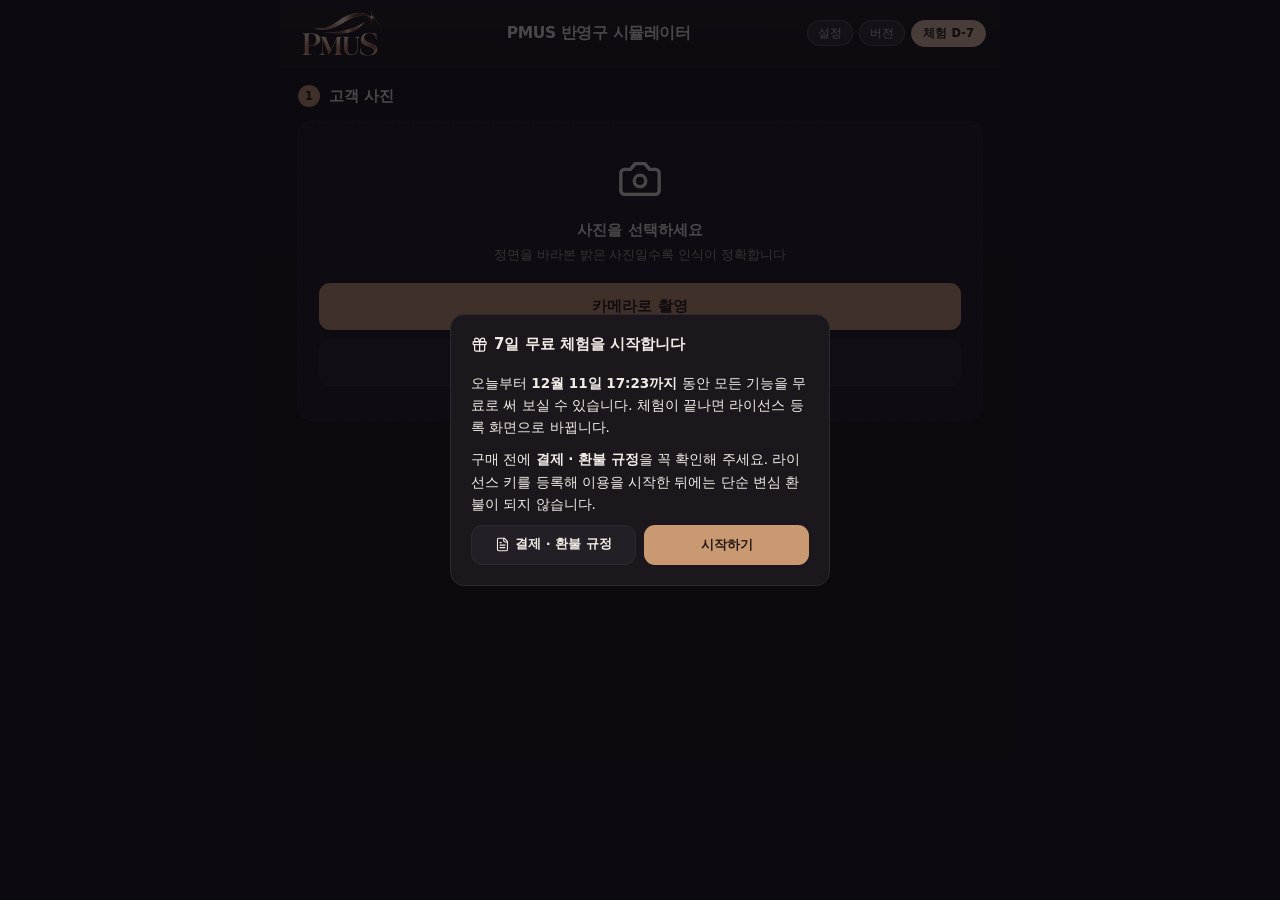
<file: index.html>
<!DOCTYPE html>
<html lang="ko" translate="no" class="notranslate">
<head>
<meta charset="utf-8">
<meta name="google" content="notranslate">
<meta name="viewport" content="width=device-width, initial-scale=1, viewport-fit=cover, maximum-scale=1, user-scalable=no">
<meta name="theme-color" content="#131014">
<title>PMUS 반영구 시뮬레이터</title>
<!-- 아이폰 웹앱 (홈 화면에 추가). 안드로이드 앱 안에서는 쓰이지 않는다. -->
<link rel="manifest" href="manifest.webmanifest">
<link rel="apple-touch-icon" href="assets/icons/icon-180.png">
<meta name="apple-mobile-web-app-capable" content="yes">
<meta name="mobile-web-app-capable" content="yes">
<meta name="apple-mobile-web-app-status-bar-style" content="black-translucent">
<meta name="apple-mobile-web-app-title" content="PMUS">
<script src="js/i18n.js?v=212"></script>
<script src="js/line-icons.js?v=212" defer></script>
<script src="js/dialog.js?v=212"></script>
<script src="js/tutorial.js?v=212" defer></script>
<link rel="stylesheet" href="css/app.css?v=212">
</head>
<body>

<header class="app-bar">
    <img src="assets/logo.png?v=212" alt="PMUS" class="app-logo" onerror="this.style.display='none'">
    <h1 class="app-title">PMUS 반영구 시뮬레이터</h1>
    <div class="app-bar-end">
        <button id="shop-btn" class="diag-btn" type="button">설정</button>
        <button id="diag-btn" class="diag-btn" type="button">버전</button>
        <button id="lic-badge" class="lic-badge" type="button" hidden></button>
    </div>
</header>

<!-- ── 라이선스 활성화 화면 ───────────────────────────────────────── -->
<section id="license-gate" class="step license-gate" hidden>
    <div class="lic-card">
        <img src="assets/logo-full.png?v=212" alt="PMUS — Permanent Makeup Simulator" class="lic-logo">
        <h2 class="lic-title">라이선스 등록</h2>
        <p class="lic-desc" id="lic-message">
            이 앱을 사용하려면 라이선스 등록이 필요합니다.<br>
            아래 <strong>기기 코드</strong>를 판매처로 보내주시면 등록 키를 발급해 드립니다.
        </p>

        <div class="lic-device">
            <span class="lic-device-label">기기 코드</span>
            <code id="lic-device-code">------------</code>
            <button class="btn btn-ghost btn-sm" id="lic-copy-device">복사</button>
        </div>

        <div class="lic-pull">
            <button type="button" class="btn btn-primary" id="lic-pull">발급 키 불러오기</button>
            <p class="lic-pull-help">입금 확인 뒤 발급이 끝났다는 안내를 받으시면 이 버튼만 누르세요. 등록 키를 붙여 넣지 않아도 됩니다.</p>
        </div>
        <label class="lic-label" for="lic-token">발급받은 등록 키</label>
        <textarea id="lic-token" class="lic-input" rows="4"
                  placeholder="전달받은 등록 키를 그대로 붙여넣으세요"
                  autocapitalize="off" autocorrect="off" spellcheck="false"></textarea>

        <div id="lic-error" class="lic-error" hidden></div>

        <div id="lic-prev" class="lic-prev" hidden>
            <p class="lic-prev-text">방금 전까지 쓰던 등록 키가 남아 있습니다<br><small id="lic-prev-info"></small></p>
            <button type="button" class="btn btn-primary" id="lic-restore-prev">이전 등록 키로 계속 쓰기</button>
        </div>

        <button class="btn btn-primary" id="lic-activate">등록하기</button>
        <button type="button" class="btn btn-ghost btn-sm lic-policy-link" data-open-policy>📄 결제 · 환불 규정</button>
        <button type="button" class="btn btn-ghost btn-sm" id="lic-back-trial" hidden>무료 체험으로 돌아가기</button>
    </div>
</section>

<!-- ── 1단계: 사진 선택 ───────────────────────────────────────────── -->
<section id="step-photo" class="step">
    <h2 class="step-title"><span class="step-num">1</span> 고객 사진</h2>

    <div id="drop-zone" class="drop-zone">
        <div class="drop-icon">📷</div>
        <p class="drop-main">사진을 선택하세요</p>
        <p class="drop-sub">정면을 바라본 밝은 사진일수록 인식이 정확합니다</p>
        <div class="drop-actions">
            <button class="btn btn-primary" id="btn-camera">카메라로 촬영</button>
            <label class="btn btn-ghost" id="btn-gallery" for="file-gallery" role="button" tabindex="0">앨범에서 선택</label>
            <p class="drop-hint" id="samsung-hint" hidden>삼성 인터넷으로 설치한 앱이라 '작업 선택' 이 먼저 뜹니다. <b>파일</b> → 갤러리를 고르시거나, <b>크롬으로 다시 설치</b>하면 갤러리가 바로 열립니다.</p>
        </div>
    </div>

    <input type="file" id="file-camera"  accept="image/*" capture="user" hidden>
    <!-- 앨범: 'image/*' 로 두면 안드로이드 크롬이 카메라·내 파일·파일을 고르는 창을 먼저 띄운다.
         형식을 하나하나 적으면 갤러리(사진 선택기)로 바로 간다. 아이폰은 HEIC 사진을 JPEG 로 바꿔 넘겨준다. -->
    <input type="file" id="file-gallery" accept="image/jpeg,image/png,image/webp" hidden>

    <div id="photo-preview" class="photo-preview" hidden>
        <img id="preview-img" alt="선택한 고객 사진">
        <div class="photo-meta">
            <span id="photo-size"></span>
            <span id="detect-status" class="badge">인식 대기</span>
        </div>
        <button class="btn btn-ghost btn-sm" id="btn-rephoto">다른 사진 선택</button>
    </div>
</section>

<!-- ── 2단계: 시술 부위 ───────────────────────────────────────────── -->
<section id="step-mode" class="step" hidden>
    <h2 class="step-title"><span class="step-num">2</span> 시술 부위</h2>
    <div class="mode-tabs">
        <button class="mode-tab is-active" data-mode="brow" data-feat="brow">눈썹</button>
        <button class="mode-tab" data-mode="lip" data-feat="lip">입술</button>
        <!-- 2026-10-16 원장님: 아이라인 · 헤어라인 시뮬레이터를 추가할 예정 — 지금은 '준비 중' 탭 -->
        <button class="mode-tab is-soon" data-mode="eyeline" data-soon="아이라인">아이라인<small>준비 중</small></button>
        <button class="mode-tab is-soon" data-mode="hairline" data-soon="헤어라인">헤어라인<small>준비 중</small></button>
    </div>

    <p class="carry-note" id="carry-note" hidden></p>
    <div class="carry-picker" id="carry-picker" hidden></div>
    <button type="button" class="carry-go" id="carry-go" hidden>✏️ 이 사진으로 편집하기</button>

    <div class="edit-tabs" id="edit-tabs">
        <button class="edit-tab is-active" data-edit="quick" type="button">
            <b>퀵</b><em>바로 조절 · 빠른 상담</em>
        </button>
        <button class="edit-tab" data-edit="manual" type="button">
            <b>메뉴얼</b><em>디자인 선택 · 세부 조정</em>
        </button>
    </div>

    <label id="opt-standard-lip" class="opt-row" hidden>
        <input type="checkbox" id="chk-standard-lip">
        <span class="opt-text">
            <b>메뉴얼에서 얼굴 인식 없이 기본 입술선으로 시작</b>
            <em>인식이 안 되는 기기에서 켜세요. 표준 입술을 얼굴 위에 놓고
                끌어서 맞추면 됩니다. 퀵은 이 설정과 상관없이 실제 입술을
                따라갑니다. 한 번 켜두면 계속 유지됩니다.</em>
        </span>
    </label>
</section>

<!-- ── 3단계: 눈썹 디자인 ─────────────────────────────────────────── -->
<section id="step-design" class="step" hidden>
    <h2 class="step-title"><span class="step-num">3</span> 눈썹 디자인</h2>
    <p class="step-hint">탭을 고르고 디자인을 누르면 <strong>편집 화면</strong>으로 넘어갑니다.
       쓰시던 고유 디자인은 <strong>[내 디자인]</strong> 탭에서 등록하세요 (종이에 그린 그림 사진도 됩니다).</p>
    <div id="design-grid" class="design-grid"></div>
    <input type="file" id="design-file" accept="image/jpeg,image/png,image/webp" hidden>
</section>

<!-- ── 시뮬레이터 ─────────────────────────────────────────────────── -->
<section id="step-canvas" class="step step-canvas" hidden>
    <div id="canvas-loading" class="canvas-loading" hidden>
        <div class="spinner"></div>
        <p id="loading-text">준비 중...</p>
    </div>
    <iframe id="sim-frame" title="시뮬레이터" frameborder="0" scrolling="no"></iframe>
</section>

<button id="settings-toggle" class="settings-toggle" type="button">편집으로 돌아가기</button>

<div id="lic-sheet" class="lic-sheet" hidden>
    <div class="lic-sheet-box">
        <h3 class="lic-sheet-title">라이선스 정보</h3>
        <dl id="lic-detail" class="lic-detail"></dl>
        <div class="lic-sheet-actions">
            <button class="btn btn-ghost btn-sm" id="lic-pull2">새 발급 불러오기</button>
            <button class="btn btn-ghost btn-sm" id="lic-change">등록 키 변경</button>
            <button class="btn btn-primary btn-sm" id="lic-close">닫기</button>
        </div>
    </div>
</div>

<!-- ── 무료 체험 안내 (처음 열었을 때 한 번) ───────────────────────── -->
<div id="trial-sheet" class="lic-sheet" hidden>
    <div class="lic-sheet-box">
        <h3 class="lic-sheet-title">🎁 7일 무료 체험을 시작합니다</h3>
        <p class="trial-desc">오늘부터 <strong id="trial-until">7일</strong> 동안 모든 기능을 무료로 써 보실 수 있습니다.
           체험이 끝나면 라이선스 등록 화면으로 바뀝니다.</p>
        <p class="trial-desc">구매 전에 <strong>결제 · 환불 규정</strong>을 꼭 확인해 주세요.
           라이선스 키를 등록해 이용을 시작한 뒤에는 단순 변심 환불이 되지 않습니다.</p>
        <div class="lic-sheet-actions">
            <button class="btn btn-ghost btn-sm" data-open-policy>📄 결제 · 환불 규정</button>
            <button class="btn btn-primary btn-sm" id="trial-ok">시작하기</button>
        </div>
    </div>
</div>

<!-- ── 결제 · 환불 규정 (내용은 policy.html 한 곳에서 가져온다) ───────── -->
<div id="policy-sheet" class="lic-sheet" hidden>
    <div class="lic-sheet-box policy-box">
        <div id="policy-body" class="policy-body" data-i18n-blocks>불러오는 중…</div>
        <div class="lic-sheet-actions">
            <button class="btn btn-primary btn-sm" id="policy-close">닫기</button>
        </div>
    </div>
</div>

<!-- ── 프로그램 설정 (2026-11-17) — 매장마다 로고 · 색 · 시작 방식을 맞춘다 ── -->
<div id="shop-sheet" class="lic-sheet" hidden>
    <div class="lic-sheet-box shop-box">
        <h3 class="lic-sheet-title">프로그램 설정</h3>

        <!-- 언어 (2026-11-20) — 단추 이름은 그 나라 말로 적어 두고 번역하지 않는다 -->
        <section class="shop-sec">
            <h4>언어 · <span data-no-i18n>Language</span></h4>
            <p class="shop-help">화면에 나오는 글자를 고른 언어로 바꿉니다. 누르면 프로그램이 다시 열립니다. 고객 이름 · 메모처럼 직접 쓴 글은 그대로입니다.</p>
            <div class="shop-seg shop-seg3 shop-lang" id="shop-lang" data-no-i18n></div>
        </section>

        <section class="shop-sec">
            <h4>매장 로고</h4>
            <p class="shop-help">위쪽 PMUS 로고 자리에 우리 매장 로고를 넣습니다. <strong>정사각형(1:1) 그림</strong>을 권장합니다 — 512 × 512px 이상, 배경이 투명한 PNG 가 가장 깔끔합니다. 가로나 세로로 긴 그림은 잘리지 않고 틀 안에 작게 들어갑니다.</p>
            <div class="shop-logo-row">
                <div class="shop-logo-prev"><img id="shop-logo-prev" alt="지금 로고"></div>
                <div class="shop-logo-btns">
                    <label class="btn btn-ghost btn-sm" for="shop-logo-file" role="button" tabindex="0">로고 고르기</label>
                    <button type="button" class="btn btn-ghost btn-sm" id="shop-logo-reset">기본 로고로</button>
                </div>
                <input type="file" id="shop-logo-file" accept="image/*" hidden>
            </div>
            <!-- 저장하는 사진에도 매장 로고 (2026-11-18 원장님 요청) -->
            <p class="shop-help shop-stamp-help">저장하는 사진에 로고 넣기 — 로고를 넣은 뒤 자리를 고릅니다.</p>
            <div class="shop-seg shop-seg3" id="shop-stamp">
                <button type="button" data-v="tl">왼쪽 위</button>
                <button type="button" data-v="tr">오른쪽 위</button>
                <button type="button" data-v="off">넣지 않기</button>
                <button type="button" data-v="bl">왼쪽 아래</button>
                <button type="button" data-v="br">오른쪽 아래</button>
            </div>
        </section>

        <section class="shop-sec">
            <h4>화면 색</h4>
            <p class="shop-help">배색을 고르거나, 아래에서 배경 색과 버튼 색을 직접 정합니다. 두 가지만 고르면 나머지 색은 거기에 맞춰 정해집니다.</p>
            <div class="shop-presets" id="shop-presets"></div>
            <div class="shop-colors">
                <label>배경 색 <input type="color" id="shop-bg"></label>
                <label>버튼 색 <input type="color" id="shop-accent"></label>
            </div>
            <div class="shop-sample" id="shop-sample">
                <span class="shop-sample-card">미리 보기</span>
                <span class="shop-sample-btn">버튼</span>
                <span class="shop-sample-ghost">보조 버튼</span>
            </div>
            <button type="button" class="btn btn-ghost btn-sm shop-wide" id="shop-color-reset">기본 색으로</button>
        </section>

        <section class="shop-sec">
            <h4>글꼴 · 글자 크기</h4>
            <p class="shop-help">모두 무료로 쓸 수 있는 글꼴입니다. 단추마다 그 글꼴로 적혀 있고, 누르면 아래 미리 보기와 프로그램 전체에 바로 적용됩니다. 기본 말고는 인터넷에서 받아 오므로 연결이 필요합니다.</p>
            <div class="shop-fonts" id="shop-fonts"></div>
            <!-- 고른 글꼴 · 크기로 메뉴가 어떻게 보일지 (2026-11-17 원장님 요청) -->
            <div class="shop-fontprev" id="shop-fontprev" aria-label="글꼴 미리 보기">
                <div class="shop-fp-head"><span>미리 보기</span><em id="shop-fp-name"></em></div>
                <div class="shop-fp-title">눈썹 디자인 · 자연결 아치</div>
                <div class="shop-fp-row">
                    <span class="shop-sample-btn">퀵</span>
                    <span class="shop-sample-ghost">메뉴얼</span>
                    <span class="shop-fp-val">눈썹 기장 <b>100%</b></span>
                </div>
                <p class="shop-fp-text">고객 사진을 넣고 디자인을 고르면 시술 후 모습을 바로 보여 드립니다. ABC 123</p>
            </div>
            <div class="shop-seg" id="shop-size">
                <button type="button" data-v="0.92">작게</button>
                <button type="button" data-v="1">보통</button>
                <button type="button" data-v="1.1">크게</button>
                <button type="button" data-v="1.2">아주 크게</button>
            </div>
        </section>

        <section class="shop-sec">
            <h4>시작 방식</h4>
            <p class="shop-help">앱을 켜고 사진을 넣었을 때 먼저 열리는 편집 방식입니다.</p>
            <div class="shop-seg" id="shop-start">
                <button type="button" data-v="quick">퀵</button>
                <button type="button" data-v="manual">메뉴얼</button>
            </div>
        </section>

        <section class="shop-sec">
            <h4>처음 상태로</h4>
            <p class="shop-help">로고 · 화면 색 · 글꼴 · 글자 크기 · 시작 방식을 모두 처음 상태로 되돌립니다. 등록 키와 작업 내용, 내 디자인은 그대로입니다.</p>
            <button type="button" class="btn btn-ghost btn-sm shop-wide" id="shop-reset-all">모든 설정 기본값으로</button>
        </section>

        <p class="shop-help shop-foot">설정은 이 기기에만 저장됩니다. 편집 화면의 색은 편집 화면을 다시 열 때 바뀝니다.</p>
        <div class="lic-sheet-actions">
            <button class="btn btn-primary btn-sm" id="shop-close">닫기</button>
        </div>
    </div>
</div>

<!-- ── 버전 & 진단 ────────────────────────────────────────────────── -->
<div id="diag-sheet" class="lic-sheet" hidden>
    <div class="lic-sheet-box">
        <h3 class="lic-sheet-title">버전</h3>

        <div class="ver-now">
            <span class="ver-label">현재 버전</span>
            <strong id="ver-current">—</strong>
        </div>

        <div id="ver-state" class="ver-state">새 버전이 있는지 확인해 보세요.</div>

        <div id="ver-bar" class="ver-bar" hidden><i id="ver-bar-fill"></i></div>

        <div class="ver-actions">
            <button class="btn btn-ghost btn-sm" id="ver-check">새 버전 확인</button>
            <button class="btn btn-primary btn-sm" id="ver-get" hidden>지금 받아서 설치</button>
        </div>

        <!-- 튜토리얼 (2026-11-24) — 눈썹 · 입술 중 골라 따라 하기 (js/tutorial.js) -->
        <button type="button" class="btn btn-ghost ver-manual ver-tutorial" id="ver-tutorial">
            🎓 튜토리얼 진행하기
        </button>
        <button type="button" class="btn btn-primary ver-manual" id="ver-manual">
            📖 사용 메뉴얼 보기
        </button>
        <p class="ver-manual-note" id="ver-manual-note">
            화면 그림과 예시 영상이 들어 있습니다.
        </p>

        <button type="button" class="btn btn-ghost ver-policy" data-open-policy>📄 결제 · 환불 규정</button>

        <details class="ver-diag ver-log" id="ver-log-box">
            <summary>업데이트 내역</summary>
            <ol id="ver-log" class="ver-log-list"></ol>
        </details>

        <details class="ver-diag">
            <summary>기기 진단 (문제가 있을 때만)</summary>
            <p class="design-dlg-guide">
                눈썹이나 입술이 <strong>보이지 않는 기기</strong>에서 아래를
                <strong>그대로 캡처해 보내주세요.</strong> 무엇이 막혔는지 여기에 남습니다.
            </p>
            <pre id="diag-out" class="diag-out">진단하기를 눌러 주세요.</pre>
            <div class="lic-sheet-actions">
                <button class="btn btn-ghost btn-sm" id="diag-copy">복사</button>
                <button class="btn btn-ghost btn-sm" id="diag-run">다시 진단</button>
            </div>
        </details>

        <div class="lic-sheet-actions">
            <button class="btn btn-primary btn-sm" id="diag-close">닫기</button>
        </div>
    </div>
</div>

<!-- ── 사용 메뉴얼 ──────────────────────────────────────────────────
     드라이브에 올려 둔 메뉴얼을 받아다 여기서 편다. 못 받으면 앱에 같이
     실린 것을 편다 — 인터넷이 없어도 메뉴얼은 열려야 한다. -->
<div id="manual-view" class="manual-view" hidden>
    <div class="manual-bar">
        <span class="manual-title">사용 메뉴얼</span>
        <span class="manual-state" id="manual-state"></span>
        <button type="button" class="manual-close" id="manual-close">닫기</button>
    </div>
    <iframe id="manual-frame" title="사용 메뉴얼" frameborder="0"></iframe>
</div>

<!-- ── 내 디자인 등록 ─────────────────────────────────────────────── -->
<div id="design-dialog" class="lic-sheet" hidden>
    <div class="lic-sheet-box">
        <h3 class="lic-sheet-title">내 디자인 등록</h3>

        <div class="design-dlg-preview-wrap">
            <img id="design-dlg-preview" alt="등록할 디자인 미리보기">
        </div>
        <p id="design-dlg-size" class="design-dlg-size"></p>
        <div id="design-dlg-error" class="lic-error" hidden></div>

        <p class="design-dlg-guide">
            <strong>종이에 그린 디자인을 찍은 사진</strong>도 됩니다 — 종이 배경을 자동으로 지워 투명하게 만듭니다.
            흰 종이에 <strong>왼쪽 눈썹 한 쪽</strong>만 진하게 그리고, 밝은 곳에서 위에서 똑바로 찍어 주세요.
            <strong>시술을 마친 눈썹 사진</strong>도 됩니다 — 피부를 지우고 눈썹 결만 남깁니다.
            눈썹 한 쪽이 화면에 꽉 차게, 밝은 곳에서 정면으로 가까이 찍어 주세요 (머리카락 · 눈이 들어가지 않게).
            배경이 투명한 PNG 도 그대로 됩니다. 오른쪽은 자동으로 좌우 반전해서 만들고,
            색은 편집 화면에서 다시 입히므로 모양과 농담만 있으면 됩니다.
        </p>

        <label class="lic-label" for="design-dlg-name">디자인 이름</label>
        <input type="text" id="design-dlg-name" class="lic-input" maxlength="24"
               placeholder="예) 원장님 시그니처 아치">

        <button type="button" id="design-dlg-flip" class="btn btn-ghost btn-sm design-dlg-flip">
            좌우 뒤집기
        </button>

        <div class="lic-sheet-actions">
            <button class="btn btn-ghost btn-sm" id="design-dlg-cancel">취소</button>
            <button class="btn btn-primary btn-sm" id="design-dlg-save">등록</button>
        </div>
    </div>
</div>

<!-- ── 촬영 화면 (가이드 점선) ─────────────────────────────────── -->
<div id="cam" class="cam" hidden>
    <div class="cam-bar">
        <span class="cam-title">가이드에 맞춰 촬영</span>
        <button type="button" id="cam-auto" class="cam-flip cam-auto" aria-pressed="false" hidden style="display:none">자동 촬영 꺼짐</button>
        <button type="button" id="cam-flip" class="cam-flip">앞/뒤 전환</button>
        <button type="button" id="cam-close" class="cam-close">닫기</button>
    </div>

    <div class="cam-stage">
        <div class="cam-frame" id="cam-frame">
            <video id="cam-video" playsinline muted autoplay></video>
            <svg class="cam-guide" id="cam-guide" preserveAspectRatio="none" aria-hidden="true">
                <!-- 5×5 격자 (JS 가 그린다) -->
                <g id="g-grid" class="g-grid"></g>
                <!-- 머리 윤곽 -->
                <ellipse id="g-head"></ellipse>
                <!-- 두 눈을 이은 선 — 수평이면 초록 (JS 가 그린다) -->
                <line id="g-level" class="g-level" x1="0" y1="0" x2="0" y2="0"></line>
            </svg>
            <div id="cam-status" class="cam-status" hidden></div>
        </div>
        <p class="cam-hint">
            <strong>50cm 쯤 떨어져서</strong> 코를 <strong>가운데 세로선</strong>에 맞추고, 얼굴을 <strong>타원 안에</strong>.<br>
            아래 <strong>둥근 단추</strong>를 눌러 찍으면, 기울어진 사진은 <strong>수평을 자동으로 맞춥니다</strong>.
        </p>
    </div>

    <div class="cam-actions">
        <button type="button" id="cam-shoot" class="cam-shoot" aria-label="촬영"></button>
    </div>
    <div id="cam-error" class="cam-error" hidden></div>
</div>

<div id="toast" class="toast" hidden></div>

<!-- ── 폰 · 태블릿을 브라우저 탭으로 열면: 앱 설치 화면 (2026-10-27) ──────
     브라우저 탭에서는 쓰지 않는다. 홈 화면 앱(전체 화면)으로만 연다.
     운영체제 · 브라우저를 알아내 버튼 하나로 그 환경에 맞는 설치를 한다 (pwa.js). -->
<div id="pwa-install" class="pwa-gate" hidden>
    <div class="pwa-gate-inner" role="dialog" aria-labelledby="pwa-install-title">
        <img src="assets/logo-full.png" alt="PMUS" class="pwa-gate-logo">
        <h2 id="pwa-install-title" class="pwa-gate-title">PMUS 앱 설치</h2>
        <p class="pwa-gate-desc" id="pwa-gate-desc">아래 버튼을 누르면 홈 화면에 PMUS 앱이 생깁니다.<br>앱은 주소창 없이 전체 화면으로 열립니다.</p>
        <button class="btn btn-primary pwa-gate-go" id="pwa-install-go" type="button">📲 PMUS 앱 설치하기</button>
        <p class="pwa-gate-sub" id="pwa-gate-sub" hidden></p>
        <!-- 아이폰 · 아이패드: 버튼 없이 바로 그림으로 (애플은 웹에서 설치 창을 띄울 수 없다) -->
        <ol class="pwa-ios" id="pwa-ios" hidden>
            <li>
                <i class="n">1</i>
                <div><p id="pwa-ios-1">화살표가 가리키는 <span class="pwa-k">공유 <span class="pwa-share" aria-hidden="true"></span></span> 버튼을 누르세요</p></div>
            </li>
            <li>
                <i class="n">2</i>
                <div>
                    <p>목록에서 <span class="pwa-k">홈 화면에 추가</span>를 누르세요</p>
                    <div class="pwa-mock" aria-hidden="true">
                        <span>복사</span><span>즐겨찾기에 추가</span>
                        <span class="hit"><em>⊞</em> 홈 화면에 추가</span>
                    </div>
                    <small id="pwa-ios-2s">안 보이면 목록을 위로 올리거나 <b>더 보기</b>를 누르세요</small>
                </div>
            </li>
            <li>
                <i class="n">3</i>
                <div><p>오른쪽 위 <span class="pwa-k">추가</span>를 누르면 끝</p>
                    <small><b>웹 앱으로 열기</b>가 보이면 켜 둔 채로 추가하세요. 이후 홈 화면의 <b>PMUS 아이콘</b>으로 엽니다.</small></div>
            </li>
        </ol>
    </div>
    <!-- 아이폰 · 아이패드: 버튼을 누르면 공유 버튼 자리를 가리키는 안내 -->
    <div class="pwa-point" id="pwa-point" hidden>
        <div class="pwa-point-arrow" id="pwa-point-arrow" aria-hidden="true"></div>
        <div class="pwa-point-card">
            <p class="pwa-point-step"><i class="n">1</i> <span id="pwa-point-1">화살표가 가리키는 <span class="pwa-k">공유 <span class="pwa-share" aria-hidden="true"></span></span> 버튼을 누르세요</span></p>
            <p class="pwa-point-step"><i class="n">2</i> <span><span class="pwa-k">홈 화면에 추가</span> → <span class="pwa-k">추가</span></span></p>
            <p class="pwa-point-step"><i class="n">3</i> <span>홈 화면의 <b>PMUS 아이콘</b>으로 여세요</span></p>
            <button class="pwa-point-close" id="pwa-point-close" type="button">닫기</button>
        </div>
    </div>
</div>

<!-- ── 아이폰 웹앱: 사진 저장 ───────────────────────────────────────── -->
<div id="pwa-save" class="pwa-sheet" hidden>
    <div class="pwa-card" role="dialog" aria-labelledby="pwa-save-title">
        <h2 id="pwa-save-title" class="pwa-title"><span id="pwa-save-count">사진 1장</span> 준비됐습니다</h2>
        <p class="pwa-desc">아래 버튼을 누르고, 뜨는 창에서 <span class="pwa-k">이미지 저장</span>을 누르면 사진 앱에 들어갑니다.</p>
        <button class="btn btn-primary" id="pwa-save-go" type="button">📥 사진 앱에 저장</button>
        <button class="btn btn-ghost" id="pwa-save-cancel" type="button">닫기</button>
    </div>
</div>

<script type="module" src="js/pwa.js?v=212"></script>
<script type="module" src="js/app.js?v=212"></script>
</body>
</html>
</file>
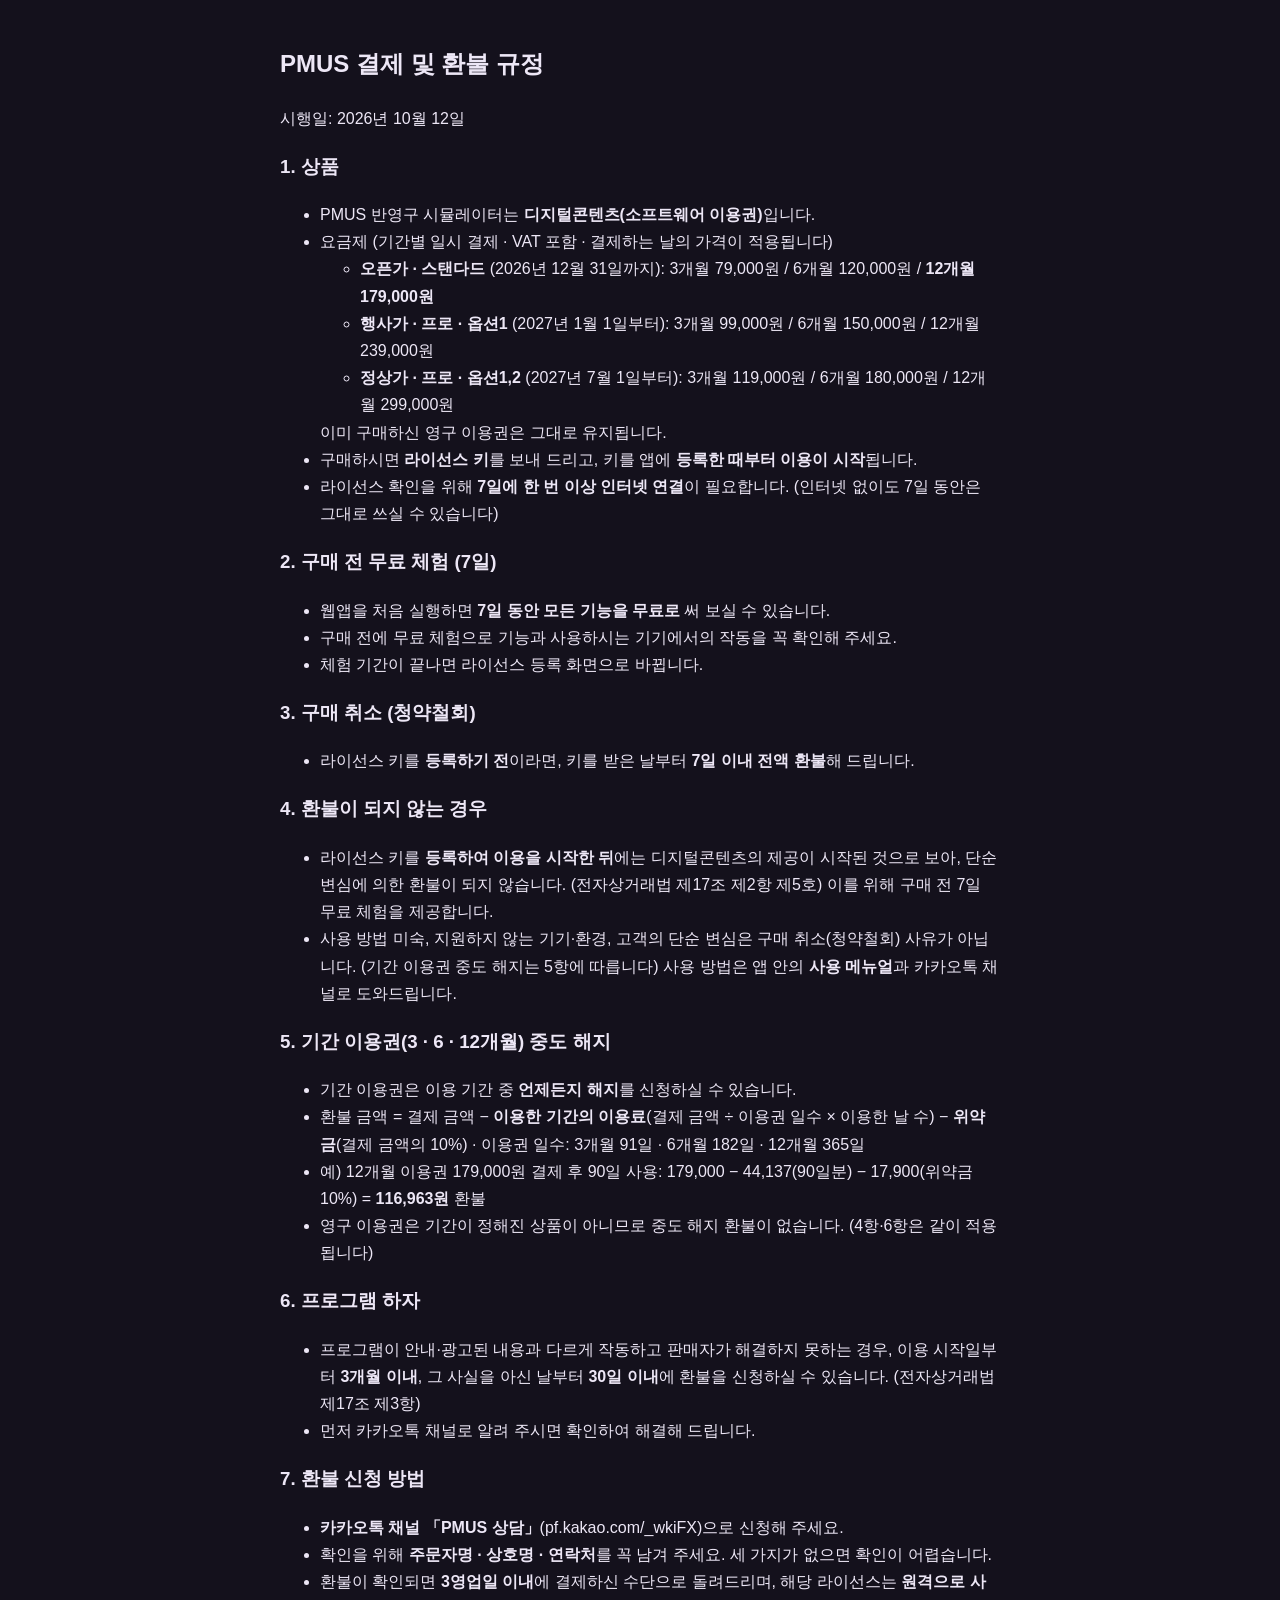
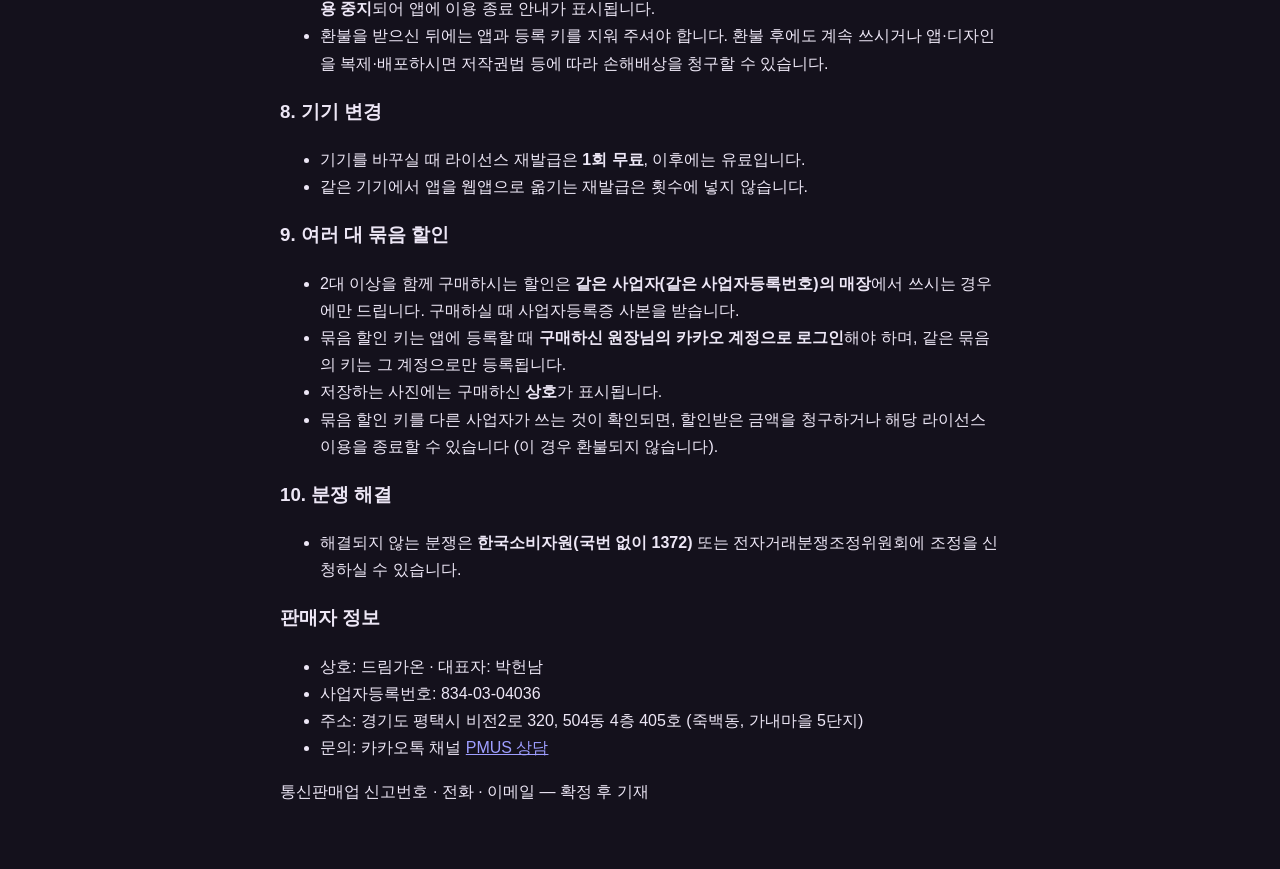
<file: policy.html>
<!doctype html>
<html lang="ko" translate="no" class="notranslate">
<head>
<meta charset="utf-8">
<meta name="google" content="notranslate">
<meta name="viewport" content="width=device-width, initial-scale=1">
<title>PMUS 결제 및 환불 규정</title>
<style>
  :root { color-scheme: dark; }
  body { margin: 0; background: #14111c; color: #EDE7F6; font-family: "Pretendard", "Apple SD Gothic Neo", "Malgun Gothic", sans-serif; line-height: 1.7; }
  main { max-width: 720px; margin: 0 auto; padding: 24px 18px 48px; }
</style>
</head>
<body>
<main>
<!-- 앱(버전 화면·라이선스 화면·무료 체험 안내)과 랜딩페이지가 이 #policy 안의 내용을 그대로 가져다 쓴다.
     문구를 바꿀 때는 여기 한 곳만 고친다. -->
<article id="policy" class="policy">
  <h2>PMUS 결제 및 환불 규정</h2>
  <p class="policy-meta">시행일: 2026년 10월 12일</p>

  <h3>1. 상품</h3>
  <ul>
    <li>PMUS 반영구 시뮬레이터는 <b>디지털콘텐츠(소프트웨어 이용권)</b>입니다.</li>
    <li>요금제 (기간별 일시 결제 · VAT 포함 · 결제하는 날의 가격이 적용됩니다)
      <ul>
        <li><b>오픈가 · 스탠다드</b> (2026년 12월 31일까지): 3개월 79,000원 / 6개월 120,000원 / <b>12개월 179,000원</b></li>
        <li><b>행사가 · 프로 · 옵션1</b> (2027년 1월 1일부터): 3개월 99,000원 / 6개월 150,000원 / 12개월 239,000원</li>
        <li><b>정상가 · 프로 · 옵션1,2</b> (2027년 7월 1일부터): 3개월 119,000원 / 6개월 180,000원 / 12개월 299,000원</li>
      </ul>
      이미 구매하신 영구 이용권은 그대로 유지됩니다.</li>
    <li>구매하시면 <b>라이선스 키</b>를 보내 드리고, 키를 앱에 <b>등록한 때부터 이용이 시작</b>됩니다.</li>
    <li>라이선스 확인을 위해 <b>7일에 한 번 이상 인터넷 연결</b>이 필요합니다. (인터넷 없이도 7일 동안은 그대로 쓰실 수 있습니다)</li>
  </ul>

  <h3>2. 구매 전 무료 체험 (7일)</h3>
  <ul>
    <li>웹앱을 처음 실행하면 <b>7일 동안 모든 기능을 무료로</b> 써 보실 수 있습니다.</li>
    <li>구매 전에 무료 체험으로 기능과 사용하시는 기기에서의 작동을 꼭 확인해 주세요.</li>
    <li>체험 기간이 끝나면 라이선스 등록 화면으로 바뀝니다.</li>
  </ul>

  <h3>3. 구매 취소 (청약철회)</h3>
  <ul>
    <li>라이선스 키를 <b>등록하기 전</b>이라면, 키를 받은 날부터 <b>7일 이내 전액 환불</b>해 드립니다.</li>
  </ul>

  <h3>4. 환불이 되지 않는 경우</h3>
  <ul>
    <li>라이선스 키를 <b>등록하여 이용을 시작한 뒤</b>에는 디지털콘텐츠의 제공이 시작된 것으로 보아,
        단순 변심에 의한 환불이 되지 않습니다. (전자상거래법 제17조 제2항 제5호)
        이를 위해 구매 전 7일 무료 체험을 제공합니다.</li>
    <li>사용 방법 미숙, 지원하지 않는 기기·환경, 고객의 단순 변심은 구매 취소(청약철회) 사유가 아닙니다. (기간 이용권 중도 해지는 5항에 따릅니다)
        사용 방법은 앱 안의 <b>사용 메뉴얼</b>과 카카오톡 채널로 도와드립니다.</li>
  </ul>

  <h3>5. 기간 이용권(3 · 6 · 12개월) 중도 해지</h3>
  <ul>
    <li>기간 이용권은 이용 기간 중 <b>언제든지 해지</b>를 신청하실 수 있습니다.</li>
    <li>환불 금액 = 결제 금액 − <b>이용한 기간의 이용료</b>(결제 금액 ÷ 이용권 일수 × 이용한 날 수)
        − <b>위약금</b>(결제 금액의 10%) · 이용권 일수: 3개월 91일 · 6개월 182일 · 12개월 365일</li>
    <li>예) 12개월 이용권 179,000원 결제 후 90일 사용: 179,000 − 44,137(90일분) − 17,900(위약금 10%) = <b>116,963원</b> 환불</li>
    <li>영구 이용권은 기간이 정해진 상품이 아니므로 중도 해지 환불이 없습니다. (4항·6항은 같이 적용됩니다)</li>
  </ul>

  <h3>6. 프로그램 하자</h3>
  <ul>
    <li>프로그램이 안내·광고된 내용과 다르게 작동하고 판매자가 해결하지 못하는 경우,
        이용 시작일부터 <b>3개월 이내</b>, 그 사실을 아신 날부터 <b>30일 이내</b>에 환불을 신청하실 수 있습니다.
        (전자상거래법 제17조 제3항)</li>
    <li>먼저 카카오톡 채널로 알려 주시면 확인하여 해결해 드립니다.</li>
  </ul>

  <h3>7. 환불 신청 방법</h3>
  <ul>
    <li><b>카카오톡 채널 「PMUS 상담」</b>(pf.kakao.com/_wkiFX)으로 신청해 주세요.</li>
    <li>확인을 위해 <b>주문자명 · 상호명 · 연락처</b>를 꼭 남겨 주세요. 세 가지가 없으면 확인이 어렵습니다.</li>
    <li>환불이 확인되면 <b>3영업일 이내</b>에 결제하신 수단으로 돌려드리며, 해당 라이선스는 <b>원격으로 사용 중지</b>되어 앱에 이용 종료 안내가 표시됩니다.</li>
    <li>환불을 받으신 뒤에는 앱과 등록 키를 지워 주셔야 합니다. 환불 후에도 계속 쓰시거나 앱·디자인을 복제·배포하시면
        저작권법 등에 따라 손해배상을 청구할 수 있습니다.</li>
  </ul>

  <h3>8. 기기 변경</h3>
  <ul>
    <li>기기를 바꾸실 때 라이선스 재발급은 <b>1회 무료</b>, 이후에는 유료입니다.</li>
    <li>같은 기기에서 앱을 웹앱으로 옮기는 재발급은 횟수에 넣지 않습니다.</li>
  </ul>

  <h3>9. 여러 대 묶음 할인</h3>
  <ul>
    <li>2대 이상을 함께 구매하시는 할인은 <b>같은 사업자(같은 사업자등록번호)의 매장</b>에서 쓰시는 경우에만 드립니다. 구매하실 때 사업자등록증 사본을 받습니다.</li>
    <li>묶음 할인 키는 앱에 등록할 때 <b>구매하신 원장님의 카카오 계정으로 로그인</b>해야 하며, 같은 묶음의 키는 그 계정으로만 등록됩니다.</li>
    <li>저장하는 사진에는 구매하신 <b>상호</b>가 표시됩니다.</li>
    <li>묶음 할인 키를 다른 사업자가 쓰는 것이 확인되면, 할인받은 금액을 청구하거나 해당 라이선스 이용을 종료할 수 있습니다 (이 경우 환불되지 않습니다).</li>
  </ul>

  <h3>10. 분쟁 해결</h3>
  <ul>
    <li>해결되지 않는 분쟁은 <b>한국소비자원(국번 없이 1372)</b> 또는 전자거래분쟁조정위원회에 조정을 신청하실 수 있습니다.</li>
  </ul>

  <h3>판매자 정보</h3>
  <ul>
    <li>상호: 드림가온 · 대표자: 박헌남</li>
    <li>사업자등록번호: 834-03-04036</li>
    <li>주소: 경기도 평택시 비전2로 320, 504동 4층 405호 (죽백동, 가내마을 5단지)</li>
    <li>문의: 카카오톡 채널 <a href="https://pf.kakao.com/_wkiFX" target="_blank" rel="noopener">PMUS 상담</a></li>
  </ul>
  <p class="policy-todo">통신판매업 신고번호 · 전화 · 이메일 — 확정 후 기재</p>
</article>
</main>
</body>
</html>
</file>
<file: css/app.css>
/* 브로우리스트 모바일 — 앱 셸 스타일 (시뮬레이터 내부 스타일은 brow.css / lip.css) */

:root {
    --bg:        #131014;
    --surface:   #1b171d;
    --surface-2: #241f27;
    --line:      #2f2832;
    --text:      #f3ece6;
    --muted:     #a89a92;
    --accent:    #c99a72;
    --accent-2:  #ebcba9;
    --ok:        #4ade80;
    --warn:      #fbbf24;
    --radius:    14px;
}

* { box-sizing: border-box; }

/* HTML 의 hidden 속성은 브라우저 기본 display:none 으로 동작하므로,
   아래 .canvas-loading{display:grid} 같은 작성자 규칙에 밀려 무력화된다.
   실제로 로딩 오버레이가 안 사라져 시뮬레이터가 어둡게 덮이는 문제가 있었다. */
[hidden] { display: none !important; }

html, body {
    margin: 0;
    padding: 0;
    background: var(--bg);
    color: var(--text);
    font-family: "Pretendard", "Apple SD Gothic Neo", "Malgun Gothic", system-ui, sans-serif;
    -webkit-text-size-adjust: 100%;
    overscroll-behavior-y: contain;
}

body {
    padding: 0 0 env(safe-area-inset-bottom);
    max-width: 720px;
    margin: 0 auto;
}

/* ── 상단바 ── */
/* 로고(좌) · 프로그램 이름(중앙) · 라이선스(우) 3단 배치.
   양쪽 칸에 같은 최소폭을 줘서 가운데 이름이 화면 정중앙에 오게 한다. */
.app-bar {
    display: grid;
    grid-template-columns: auto minmax(0, 1fr) auto;
    align-items: center;
    gap: 10px;
    padding: calc(10px + env(safe-area-inset-top)) 14px 10px;
    background: linear-gradient(180deg, #1b171d, #131014);
    border-bottom: 1px solid var(--line);
    position: sticky;
    top: 0;
    z-index: 50;
}
.app-logo {
    justify-self: start;
    width: 96px;          /* 기존 34px 상자(실제 34×18) 대비 약 3배 */
    height: auto;
    max-height: 46px;
    object-fit: contain;
}
.app-title {
    margin: 0;
    text-align: center;
    /* 이름이 'PMUS 반영구 시뮬레이터' 로 길어졌다. 폭이 좁아지면 단계적으로
       뚝뚝 끊어 줄이는 대신 화면 폭에 물려 매끄럽게 줄인다. 320px 기기에서
       말줄임(…)이 걸리던 것을 없애기 위한 것이다. */
    font-size: clamp(11.5px, 3.6vw, 15.5px);
    font-weight: 800;
    letter-spacing: -0.4px;
    line-height: 1.3;
    white-space: nowrap;
}

/* 이름이 길어 좁은 화면에서 잘리므로, 폭에 따라 로고와 글자를 단계적으로 줄인다.
   그래도 모자라면 말줄임으로 처리해 레이아웃이 깨지지 않게 한다. */
.app-title {
    min-width: 0;
    overflow: hidden;
    text-overflow: ellipsis;
}

@media (max-width: 430px) {
    .app-bar { grid-template-columns: auto minmax(0, 1fr) auto; gap: 8px; }
    .app-logo { width: 84px; max-height: 42px; }
}

@media (max-width: 380px) {
    .app-bar { grid-template-columns: auto minmax(0, 1fr) auto; gap: 6px; }
    .app-logo { width: 72px; max-height: 36px; }
    .app-title { letter-spacing: -0.6px; }
}

/* ── 단계 섹션 ── */
.step { padding: 18px; }
.step-canvas { padding: 0; position: relative; min-height: 300px; }

.step-title {
    display: flex;
    align-items: center;
    gap: 9px;
    margin: 0 0 14px;
    font-size: 15px;
    font-weight: 700;
}
.step-num {
    display: grid;
    place-items: center;
    width: 22px; height: 22px;
    border-radius: 50%;
    background: var(--accent);
    color: #241812;
    font-size: 12px;
    font-weight: 800;
}

/* ── 사진 선택 ── */
.drop-zone {
    border: 1.5px dashed var(--line);
    border-radius: var(--radius);
    background: var(--surface);
    padding: 34px 20px;
    text-align: center;
}
.drop-icon { font-size: 40px; margin-bottom: 10px; }
.drop-main { margin: 0 0 6px; font-size: 15px; font-weight: 600; }
.drop-sub  { margin: 0 0 18px; font-size: 12.5px; color: var(--muted); line-height: 1.5; }
.drop-actions { display: flex; flex-direction: column; gap: 9px; }

.btn {
    appearance: none;
    border: 1px solid transparent;
    border-radius: 11px;
    padding: 13px 18px;
    font-size: 14.5px;
    font-weight: 600;
    font-family: inherit;
    cursor: pointer;
    transition: filter .15s, background .15s;
}
.btn:active { filter: brightness(.9); }
.btn-primary { background: var(--accent); color: #241812; }
.btn-ghost   { background: var(--surface-2); color: var(--text); border-color: var(--line); }
.btn-sm      { padding: 9px 14px; font-size: 13px; }

.photo-preview {
    background: var(--surface);
    border: 1px solid var(--line);
    border-radius: var(--radius);
    padding: 12px;
}
.photo-preview img {
    width: 100%;
    border-radius: 10px;
    display: block;
    max-height: 260px;
    object-fit: contain;
    background: #0d0b13;
}
.photo-meta {
    display: flex;
    align-items: center;
    justify-content: space-between;
    gap: 10px;
    margin: 11px 2px 12px;
    font-size: 12.5px;
    color: var(--muted);
}
.badge {
    padding: 4px 10px;
    border-radius: 999px;
    background: var(--surface-2);
    border: 1px solid var(--line);
    font-size: 11.5px;
    font-weight: 600;
    color: var(--muted);
}
.badge-ok   { color: var(--ok);   border-color: rgba(74,222,128,.35); background: rgba(74,222,128,.10); }
.badge-warn { color: var(--warn); border-color: rgba(251,191,36,.35); background: rgba(251,191,36,.10); }

/* ── 부위 탭 ── */
.mode-tabs {
    display: grid;
    grid-template-columns: 1fr 1fr;
    gap: 8px;
    background: var(--surface);
    border: 1px solid var(--line);
    border-radius: 12px;
    padding: 6px;
}
.mode-tab {
    appearance: none;
    border: 0;
    background: transparent;
    color: var(--muted);
    font-family: inherit;
    font-size: 14.5px;
    font-weight: 700;
    padding: 11px;
    border-radius: 9px;
    cursor: pointer;
}
.mode-tab.is-active { background: var(--accent); color: #241812; }
/* 아이라인 · 헤어라인(SMP) — 준비 중. 넓으면 네 칸 한 줄, 좁은 폰은 두 칸 두 줄 */
@media (min-width: 480px) { .mode-tabs { grid-template-columns: repeat(4, 1fr); } }
.mode-tab small { display: block; margin-top: 2px; font-size: 10.5px; font-weight: 600; opacity: .8; }
.mode-tab.is-soon { color: var(--muted); opacity: .6; border: 1px dashed var(--line); padding: 7px 6px; }

/* ── 디자인 선택 ── */
.design-grid {
    display: grid;
    grid-template-columns: repeat(3, 1fr);
    gap: 9px;
}
.design-card {
    appearance: none;
    display: flex;
    flex-direction: column;
    align-items: center;
    gap: 6px;
    padding: 10px 6px;
    background: var(--surface);
    border: 1.5px solid var(--line);
    border-radius: 12px;
    color: var(--muted);
    font-family: inherit;
    font-size: 10.5px;
    font-weight: 600;
    line-height: 1.35;
    text-align: center;
    cursor: pointer;
}
.design-card img {
    width: 100%;
    height: 34px;
    object-fit: contain;
    filter: brightness(0) invert(1) opacity(.75);
}
.design-card.is-active {
    border-color: var(--accent);
    background: rgba(201, 154, 114,.12);
    color: var(--accent-2);
}
/* 고른 카드도 흰 그림으로 — filter:none 이면 짙은 갈색 '내 디자인' 이 어두운 카드에 묻혀
   안 보였다 (2026-10-15). 고른 표시는 테두리 · 바탕색으로 충분하다. */
.design-card.is-active img { filter: brightness(0) invert(1); }

/* 사진을 올린 뒤 어떻게 진행하는지 알려주는 안내 */
.step-hint {
    margin: 0 0 12px;
    font-size: 12.5px;
    line-height: 1.6;
    color: var(--muted);
}
.step-hint strong { color: var(--accent-2); }

/* ── 시뮬레이터 프레임 ── */
#sim-frame {
    width: 100%;
    height: 900px;
    border: 0;
    display: block;
    background: var(--bg);
}

.canvas-loading {
    position: absolute;
    inset: 0;
    display: grid;
    place-content: center;
    justify-items: center;
    gap: 14px;
    background: rgba(19, 16, 20,.94);
    z-index: 20;
}
.spinner {
    width: 34px; height: 34px;
    border: 3px solid var(--line);
    border-top-color: var(--accent);
    border-radius: 50%;
    animation: spin .8s linear infinite;
}
@keyframes spin { to { transform: rotate(360deg); } }
.canvas-loading p { margin: 0; font-size: 13.5px; color: var(--muted); }

/* ── 토스트 ── */
.toast {
    position: fixed;
    left: 50%;
    bottom: calc(22px + env(safe-area-inset-bottom));
    transform: translateX(-50%);
    background: #241f27;
    border: 1px solid var(--line);
    color: var(--text);
    padding: 12px 18px;
    border-radius: 11px;
    font-size: 13.5px;
    max-width: min(90vw, 420px);
    text-align: center;
    /* 오류 안내는 줄을 나눠 보여준다 (메모리 상태를 아랫줄에 붙인다) */
    white-space: pre-line;
    line-height: 1.45;
    z-index: 100;
    box-shadow: 0 8px 28px rgba(0,0,0,.45);
}

@media (max-width: 360px) {
    .design-grid { grid-template-columns: repeat(2, 1fr); }
}

/* ── 시뮬레이터 전체화면 모드 ──────────────────────────────────────────
   폰에서 시뮬레이터가 뜨면 위쪽 설정 단계를 접고 한 화면을 통째로 넘긴다.
   ('설정' 버튼으로 다시 펼 수 있다) */
body.sim-fullscreen { max-width: none; }
body.sim-fullscreen .app-bar,
body.sim-fullscreen #step-photo,
body.sim-fullscreen #step-mode,
body.sim-fullscreen #step-design { display: none; }

/* display:revert 를 쓰면 <header> 가 UA 기본값인 block 으로 돌아가
   상단바 3단 그리드가 무너진다(로고·이름·배지가 세로로 쌓임). 명시적으로 되돌린다. */
body.sim-fullscreen.settings-open .app-bar { display: grid; }
body.sim-fullscreen.settings-open #step-photo,
body.sim-fullscreen.settings-open #step-mode,
body.sim-fullscreen.settings-open #step-design { display: block; }
body.sim-fullscreen.settings-open #step-canvas { display: none; }

/* 설정 화면에서는 하단 전체폭 버튼에 가리지 않게 여백을 준다 */
body.sim-fullscreen.settings-open { padding-bottom: 84px; }

body.sim-fullscreen #sim-frame { height: 100dvh !important; }

/* 하단에 가로 전체를 쓰는 버튼 — 손가락으로 누르기 쉽게 */
.settings-toggle {
    position: fixed;
    left: 0;
    right: 0;
    bottom: 0;
    z-index: 90;
    display: none;
    justify-content: center;
    align-items: center;
    gap: 6px;
    width: 100%;
    padding: 16px 18px calc(16px + env(safe-area-inset-bottom));
    border: 0;
    border-top: 1px solid var(--line);
    background: var(--accent);
    color: #241812;
    font-family: inherit;
    font-size: 15px;
    font-weight: 800;
    box-shadow: 0 -6px 22px rgba(0,0,0,.45);
    cursor: pointer;
}
.settings-toggle:active { filter: brightness(.93); }
body.sim-fullscreen .settings-toggle { display: none; }
body.sim-fullscreen.settings-open .settings-toggle { display: flex; }

/* ── 라이선스 ───────────────────────────────────────────────────────── */
.lic-badge {
    justify-self: end;
    appearance: none;
    padding: 5px 11px;
    border-radius: 999px;
    border: 1px solid var(--line);
    background: var(--surface-2);
    color: var(--muted);
    font-family: inherit;
    font-size: 11.5px;
    font-weight: 700;
    cursor: pointer;
}
.lic-badge.is-warn {
    color: var(--warn);
    border-color: rgba(251,191,36,.4);
    background: rgba(251,191,36,.12);
}

.license-gate { padding-top: 28px; }
.lic-card {
    background: var(--surface);
    border: 1px solid var(--line);
    border-radius: var(--radius);
    padding: 22px 18px;
}
.lic-logo {
    display: block;
    width: 100%;
    max-width: 210px;
    margin: 6px auto 26px;
}
.lic-title { margin: 0 0 10px; font-size: 18px; font-weight: 800; }
.lic-desc  { margin: 0 0 18px; font-size: 13px; line-height: 1.65; color: var(--muted); }
.lic-desc strong { color: var(--accent-2); }

.lic-device {
    display: flex;
    align-items: center;
    gap: 10px;
    background: var(--surface-2);
    border: 1px solid var(--line);
    border-radius: 11px;
    padding: 12px 14px;
    margin-bottom: 20px;
}
.lic-device-label { font-size: 11.5px; color: var(--muted); font-weight: 700; }
#lic-device-code {
    flex: 1;
    font-family: ui-monospace, "Consolas", monospace;
    font-size: 16px;
    letter-spacing: 1.5px;
    color: var(--accent-2);
    font-weight: 700;
}

.lic-label { display: block; font-size: 12.5px; font-weight: 700; margin-bottom: 8px; }
.lic-input {
    width: 100%;
    background: #100e18;
    border: 1px solid var(--line);
    border-radius: 11px;
    color: var(--text);
    font-family: ui-monospace, "Consolas", monospace;
    font-size: 12px;
    line-height: 1.55;
    padding: 12px;
    resize: vertical;
    margin-bottom: 14px;
}
.lic-input:focus { outline: none; border-color: var(--accent); }

.lic-error {
    background: rgba(239,68,68,.12);
    border: 1px solid rgba(239,68,68,.4);
    color: #FCA5A5;
    border-radius: 10px;
    padding: 11px 13px;
    font-size: 12.5px;
    line-height: 1.55;
    margin-bottom: 14px;
}
.lic-error span { color: var(--muted); font-size: 11.5px; }

#lic-activate { width: 100%; }

/* 발급 키 불러오기 (2026-11-27) — 입금 확인 뒤 발급되면 기기 코드로 서버에서 받아 온다 */
.lic-pull { margin-bottom: 16px; }
#lic-pull { width: 100%; }
.lic-pull-help { margin: 8px 2px 0; font-size: 11.5px; line-height: 1.55; color: var(--muted); }

/* 등록 키 변경을 실수로 눌렀을 때 — 이전 키로 바로 돌아가기 */
.lic-prev {
    border: 1px solid var(--accent);
    background: rgba(201,154,114,.10);
    border-radius: 12px;
    padding: 12px 13px;
    margin-bottom: 14px;
    text-align: center;
}
.lic-prev-text { margin: 0 0 10px; font-size: 13px; line-height: 1.55; }
.lic-prev-text small { color: var(--muted); font-size: 11.5px; }
#lic-restore-prev { width: 100%; }

.mode-tab.is-locked { opacity: .45; }

.lic-sheet {
    position: fixed;
    inset: 0;
    z-index: 120;
    display: grid;
    place-items: center;
    padding: 22px;
    background: rgba(10,8,15,.72);
}
.lic-sheet-box {
    width: 100%;
    max-width: 380px;
    max-height: 88dvh;          /* 내용이 길면 상자 안에서만 스크롤한다 */
    overflow-y: auto;
    overscroll-behavior: contain;
    background: var(--surface);
    border: 1px solid var(--line);
    border-radius: var(--radius);
    padding: 20px;
}
.lic-sheet-title { margin: 0 0 14px; font-size: 15px; font-weight: 800; }
.lic-detail {
    margin: 0 0 18px;
    display: grid;
    grid-template-columns: auto 1fr;
    gap: 8px 14px;
    font-size: 12.5px;
}
.lic-detail dt { color: var(--muted); font-weight: 700; white-space: nowrap; }
.lic-detail dd { margin: 0; text-align: right; word-break: break-all; }
.lic-sheet-actions { display: flex; gap: 8px; }
.lic-sheet-actions .btn { flex: 1; }


/* ── 내 디자인 등록 ─────────────────────────────────────────────────── */

/* 등록한 디자인임을 알려주는 꼬리표 */
.design-card { position: relative; }
.design-mine {
    position: absolute;
    left: 6px; top: 6px;
    padding: 2px 6px;
    border-radius: 999px;
    background: rgba(201, 154, 114,.92);
    color: #241812;
    font-size: 9.5px;
    font-weight: 800;
    font-style: normal;
    letter-spacing: -.2px;
}

/* 삭제 단추 — 손가락으로 누를 수 있는 크기로 */
.design-del {
    position: absolute;
    right: 2px; top: 2px;
    width: 30px; height: 30px;
    display: grid;
    place-items: center;
    border-radius: 999px;
    background: rgba(19, 16, 20,.78);
    color: #f3ece6;
    font-size: 17px;
    font-style: normal;
    line-height: 1;
    cursor: pointer;
}
.design-del:active { background: rgba(226,91,111,.9); }

/* 맨 끝의 등록 카드 */
.design-add {
    display: flex;
    flex-direction: column;
    align-items: center;
    justify-content: center;
    gap: 6px;
    border-style: dashed;
    color: var(--accent);
}
.design-add i {
    font-style: normal;
    font-size: 26px;
    line-height: 1;
}
.design-add span { font-weight: 700; }

/* 등록 대화상자 */
.design-dlg-preview-wrap {
    display: grid;
    place-items: center;
    min-height: 96px;
    margin-bottom: 8px;
    padding: 10px;
    border: 1px solid var(--line);
    border-radius: 10px;
    /* 투명 배경이 보이도록 밝은 체크무늬를 깐다 — 눈썹은 짙은 갈색이라
       어두운 바탕에서는 추출이 안 된 것처럼 보였다 (2026-10-15) */
    background-color: #f4f1ec;
    background-image:
        linear-gradient(45deg, #e4dfd7 25%, transparent 25%, transparent 75%, #e4dfd7 75%),
        linear-gradient(45deg, #e4dfd7 25%, transparent 25%, transparent 75%, #e4dfd7 75%);
    background-size: 14px 14px;
    background-position: 0 0, 7px 7px;
}
.design-dlg-preview-wrap img {
    max-width: 100%;
    max-height: 130px;
}
.design-dlg-size {
    margin: 0 0 10px;
    font-size: 11.5px;
    color: var(--muted);
    text-align: center;
}
.design-dlg-guide {
    margin: 10px 0 14px;
    font-size: 12px;
    line-height: 1.65;
    color: var(--muted);
}
.design-dlg-guide strong { color: var(--accent-2); }
/* 위아래 여백을 '취소 ↔ 등록' 사이 간격(.lic-sheet-actions 의 gap 8px)과
   같게 둔다. 아래가 붙어 있으면 등록 버튼과 한 덩어리로 보인다. */
.design-dlg-flip { width: 100%; margin: 8px 0; }
.design-dlg-flip.is-active {
    background: var(--accent);
    color: #241812;
    font-weight: 800;
}


/* ── 부위 선택 아래 옵션 줄 ─────────────────────────────────────────── */
.opt-row {
    display: flex;
    align-items: flex-start;
    gap: 10px;
    margin-top: 12px;
    padding: 12px 14px;
    border: 1px solid var(--line);
    border-radius: 11px;
    background: var(--surface);
    cursor: pointer;
}
.opt-row input[type="checkbox"] {
    flex: 0 0 auto;
    width: 22px;
    height: 22px;
    margin: 1px 0 0;
    accent-color: var(--accent);
}
.opt-text { display: block; }
.opt-text b {
    display: block;
    font-size: 13px;
    font-weight: 800;
    color: var(--text);
}
.opt-text em {
    display: block;
    margin-top: 4px;
    font-size: 11.5px;
    font-style: normal;
    line-height: 1.6;
    color: var(--muted);
}


/* ── 촬영 화면 ──────────────────────────────────────────────────────────
   기본 카메라 앱을 부르면 그 화면 위에 가이드를 그릴 수 없어서,
   앱 안에서 직접 카메라를 열고 점선을 얹는다. */
.cam {
    position: fixed;
    inset: 0;
    z-index: 130;
    display: flex;
    flex-direction: column;
    background: #0b0910;
}
.cam[hidden] { display: none !important; }

.cam-bar {
    flex: 0 0 auto;
    display: flex;
    align-items: center;
    gap: 8px;
    padding: calc(10px + env(safe-area-inset-top)) 12px 10px;
    background: #131014;
    border-bottom: 1px solid var(--line);
}
.cam-title { font-size: 14px; font-weight: 800; margin-right: auto; }
.cam-flip, .cam-close {
    appearance: none;
    border: 1px solid var(--line);
    border-radius: 8px;
    background: var(--surface-2);
    color: var(--text);
    font-family: inherit;
    font-size: 12.5px;
    font-weight: 700;
    padding: 9px 12px;
    cursor: pointer;
}
.cam-close { background: var(--accent); color: #241812; border-color: var(--accent); }

.cam-stage {
    flex: 1 1 auto;
    min-height: 0;
    display: flex;
    flex-direction: column;
    align-items: center;
    justify-content: center;
    gap: 12px;
    padding: 12px;
}

/* 촬영 틀 — 기준 사진과 같은 비율로 잘라 담는다 */
.cam-frame {
    position: relative;
    /* 실제 비율은 기준 사진에서 잰 값으로 JS 가 넣는다 (FRAME_GUIDE.aspect) */
    aspect-ratio: 0.8;
    max-width: 100%;
    max-height: 100%;
    border-radius: 12px;
    overflow: hidden;
    background: #000;
}
.cam-frame video {
    width: 100%;
    height: 100%;
    object-fit: cover;
    display: block;
}
/* 촬영 거리 맞춤: 50cm 에서 찍어도 얼굴이 타원에 맞도록 가운데를 당겨 보여 준다 (camCrop 과 같은 배율) */
.cam-frame video { transform: scale(var(--cam-zoom, 1)); }
.cam-frame.is-mirrored video { transform: scale(var(--cam-zoom, 1)) scaleX(-1); }

.cam-guide {
    position: absolute;
    inset: 0;
    width: 100%;
    height: 100%;
    pointer-events: none;
}
.cam-guide ellipse {
    fill: none;
    stroke: #ebcba9;
    stroke-width: 0.7;
    stroke-dasharray: 3 2.4;
    opacity: .95;
}
/* 5×5 격자 — 구도를 눈으로 재는 자. 얼굴 윤곽보다 흐리게 둔다 */
.cam-guide .g-grid line {
    stroke: #f3ece6;
    stroke-width: 0.3;
    stroke-dasharray: 1.6 2.2;
    opacity: .6;
}
/* 정가운데 줄 — 얼굴 중심을 맞추는 기준이라 조금 진하게 */
.cam-guide .g-grid line.is-center {
    stroke-width: 0.4;
    opacity: .85;
}


/* 두 눈을 이은 선 — 기울면 주황, 수평이면 초록 */
.cam-guide .g-level {
    stroke: #f5a524;
    stroke-width: 0.8;
    stroke-linecap: round;
    opacity: 0;
    transition: opacity .2s;
}
.cam-guide .g-level.is-on { opacity: .95; }
.cam-guide .g-level.is-ok { stroke: #34d399; }

/* 자세 안내 띠 — 틀 위쪽. 바르면 초록, 아니면 어떻게 고칠지 */
.cam-status {
    position: absolute;
    left: 50%;
    top: 10px;
    transform: translateX(-50%);
    max-width: calc(100% - 20px);
    padding: 8px 14px;
    border-radius: 999px;
    background: rgba(20, 20, 24, .78);
    color: #fff;
    font-size: 13.5px;
    font-weight: 800;
    line-height: 1.35;
    text-align: center;
    white-space: nowrap;
    overflow: hidden;
    text-overflow: ellipsis;
    pointer-events: none;
}
.cam-status[hidden] { display: none !important; }
.cam-status.is-ok { background: rgba(16, 150, 100, .9); }
.cam-status.is-warn { background: rgba(190, 110, 10, .9); }
.cam-auto[aria-pressed="true"] { border-color: #34d399; color: #34d399; }
/* 자동 촬영 직전 — 셔터 둘레가 초록으로 */
.cam-shoot.is-ready { border-color: #34d399; box-shadow: 0 0 0 4px rgba(52, 211, 153, .35); }

.cam-hint {
    margin: 0;
    max-width: 420px;
    font-size: 12px;
    line-height: 1.6;
    color: var(--muted);
    text-align: center;
}
.cam-hint strong { color: var(--accent-2); }

.cam-actions {
    flex: 0 0 auto;
    display: grid;
    place-items: center;
    padding: 14px 12px calc(18px + env(safe-area-inset-bottom));
    background: #131014;
    border-top: 1px solid var(--line);
}
.cam-shoot {
    appearance: none;
    width: 68px; height: 68px;
    border-radius: 999px;
    border: 4px solid var(--accent);
    background: var(--text);
    cursor: pointer;
}
.cam-shoot:active { transform: scale(.94); }
.cam-shoot:disabled { opacity: .4; }

.cam-error {
    margin: 0 14px calc(14px + env(safe-area-inset-bottom));
    padding: 12px 14px;
    border-radius: 10px;
    background: rgba(248,113,113,.12);
    border: 1px solid rgba(248,113,113,.4);
    color: #fca5a5;
    font-size: 12.5px;
    line-height: 1.6;
}
.cam-error[hidden] { display: none !important; }


/* ── 편집 방식 (퀵 / 메뉴얼) ─────────────────────────────────────────── */
.edit-tabs {
    display: grid;
    grid-template-columns: 1fr 1fr;
    gap: 8px;
    margin-top: 10px;
}
.edit-tab {
    appearance: none;
    display: flex;
    flex-direction: column;
    align-items: center;
    gap: 3px;
    padding: 11px 8px;
    border: 1.5px solid var(--line);
    border-radius: 11px;
    background: var(--surface);
    color: var(--muted);
    font-family: inherit;
    cursor: pointer;
}
.edit-tab b { font-size: 14px; font-weight: 800; }
.edit-tab em {
    font-style: normal;
    font-size: 10.5px;
    line-height: 1.4;
    opacity: .85;
}
.edit-tab.is-active {
    border-color: var(--accent);
    background: rgba(201, 154, 114,.12);
    color: var(--accent-2);
}

/* 눈썹·입술 작업이 서로 이어지고 있음을 알리는 한 줄 */
.carry-note {
    margin: 10px 0 0;
    padding: 8px 12px;
    border: 1px solid var(--line);
    border-left: 3px solid var(--accent);
    border-radius: 8px;
    background: var(--surface-2);
    color: var(--muted);
    font-size: 12px;
    line-height: 1.45;
}

/* 이어서 쓸 밑그림 고르기 — 좌우로 넘겨 본다 */
.carry-picker {
    display: flex;
    gap: 8px;
    margin-top: 8px;
    padding-bottom: 4px;
    overflow-x: auto;
    scroll-snap-type: x proximity;
    scrollbar-width: none;
}
.carry-picker::-webkit-scrollbar { display: none; }
.carry-item {
    appearance: none;
    flex: 0 0 auto;
    width: 92px;
    display: flex;
    flex-direction: column;
    align-items: center;
    gap: 5px;
    scroll-snap-align: center;
    padding: 6px;
    border: 1.5px solid var(--line);
    border-radius: 10px;
    background: var(--surface-2);
    color: var(--muted);
    font-family: inherit;
    cursor: pointer;
}
.carry-item img {
    width: 100%;
    height: 74px;
    object-fit: cover;
    object-position: top center;
    border-radius: 6px;
    background: #000;
}
.carry-item span {
    font-size: 10.5px;
    line-height: 1.25;
    text-align: center;
    word-break: keep-all;
}
.carry-item.is-active {
    border-color: var(--accent);
    background: rgba(201, 154, 114,.12);
    color: var(--accent-2);
    font-weight: 700;
}

/* 고른 사진으로 편집을 시작하는 버튼 */
.carry-go {
    appearance: none;
    display: block;
    width: 100%;
    margin-top: 10px;
    padding: 14px 0;
    border: 0;
    border-radius: 12px;
    background: var(--accent);
    color: #241812;
    font-family: inherit;
    font-size: 14.5px;
    font-weight: 800;
    cursor: pointer;
}
.carry-go:active { filter: brightness(.93); }

/* ── 진단 ────────────────────────────────────────────────────────────── */
/* 현장에서 안 되는 폰이 스스로 상태를 말하게 하는 화면. 눈에 띄되
   작업을 방해하지 않도록 상단 바 구석에만 둔다. */
/* 상단 바는 로고 | 제목 | 오른쪽 칸 의 3칸 격자다.
   버튼 두 개는 한 칸 안에 나란히 둔다. */
.app-bar-end {
    justify-self: end;
    flex-shrink: 0;
    display: flex;
    align-items: center;
    gap: 6px;
    min-width: 0;
}
.app-bar-end .lic-badge { justify-self: auto; }

.diag-btn {
    padding: 4px 10px;
    font-size: 12px;
    line-height: 1.4;
    color: rgba(255, 255, 255, .72);
    background: rgba(255, 255, 255, .10);
    border: 1px solid rgba(255, 255, 255, .18);
    border-radius: 999px;
}
.diag-out {
    max-height: 46vh;
    margin: 10px 0 4px;
    padding: 10px 12px;
    overflow: auto;
    font-family: ui-monospace, "SFMono-Regular", Consolas, monospace;
    font-size: 11.5px;
    line-height: 1.55;
    white-space: pre-wrap;
    word-break: break-all;
    color: #d9d4e4;
    background: rgba(0, 0, 0, .32);
    border: 1px solid rgba(255, 255, 255, .10);
    border-radius: 10px;
    -webkit-user-select: text;
    user-select: text;
}

/* ── 버전 화면 ───────────────────────────────────────────────────────── */
/* 원장님이 가장 먼저 봐야 할 것은 '지금 어떤 판을 쓰고 있나' 와
   '새 판이 있나' 둘뿐이다. 진단 기록은 문제가 있을 때만 펼친다. */
.ver-now {
    display: flex;
    align-items: baseline;
    justify-content: space-between;
    gap: 10px;
    margin: 12px 0 10px;
    padding: 11px 13px;
    background: rgba(255, 255, 255, .05);
    border: 1px solid rgba(255, 255, 255, .10);
    border-radius: 10px;
}
.ver-label { font-size: 12.5px; color: var(--muted); }
#ver-current { font-size: 16px; font-weight: 800; letter-spacing: -0.2px; }

.ver-state {
    margin: 0 0 12px;
    padding: 10px 13px;
    font-size: 13px;
    line-height: 1.6;
    border-radius: 10px;
    background: rgba(255, 255, 255, .04);
    border: 1px solid rgba(255, 255, 255, .08);
    white-space: pre-wrap;
}
.ver-state.is-new {                       /* 새 판이 있을 때만 눈에 띄게 */
    color: #ebcba9;
    background: rgba(201, 154, 114, .13);
    border-color: rgba(201, 154, 114, .45);
}
.ver-state.is-bad {
    color: #e8b4b8;
    background: rgba(122, 59, 74, .18);
    border-color: rgba(122, 59, 74, .55);
}

.ver-bar {
    height: 8px;
    margin: 0 0 12px;
    overflow: hidden;
    background: rgba(255, 255, 255, .08);
    border-radius: 999px;
}
.ver-bar > i {
    display: block;
    width: 0;
    height: 100%;
    background: var(--gold, #c99a72);
    border-radius: 999px;
    transition: width .2s ease;
}

.ver-actions {
    display: flex;
    flex-wrap: wrap;
    gap: 8px;
    margin-bottom: 6px;
}
.ver-actions .btn { flex: 1 1 auto; min-width: 0; }

.ver-diag { margin: 6px 0 4px; }
.ver-diag > summary {
    padding: 8px 2px;
    font-size: 12.5px;
    color: var(--muted);
    cursor: pointer;
    list-style: revert;
}

/* 업데이트 내역 — 빌드별로 무엇이 바뀌었는지 (tools/changelog.mjs 가 만든 www/changelog.json) */
.ver-log-list {
    list-style: none;
    margin: 4px 0 8px;
    padding: 0;
    max-height: 42vh;
    overflow-y: auto;
    -webkit-overflow-scrolling: touch;
    border-top: 1px solid var(--line, #2f2832);
}
.ver-log-list li {
    display: grid;
    grid-template-columns: auto 1fr;
    gap: 2px 10px;
    padding: 9px 2px;
    border-bottom: 1px solid var(--line, #2f2832);
    font-size: 12.5px;
    line-height: 1.55;
}
.ver-log-list .b {
    grid-row: span 2;
    align-self: start;
    min-width: 3.2em;
    padding: 2px 7px;
    border-radius: 6px;
    background: rgba(201, 154, 114,.14);
    color: #ebcba9;
    font-weight: 800;
    font-variant-numeric: tabular-nums;
    text-align: center;
}
.ver-log-list .t { color: var(--muted); font-size: 11.5px; font-variant-numeric: tabular-nums; }
.ver-log-list .x { color: var(--text, #f3ece6); }
.ver-log-list li.is-now .b { background: #c99a72; color: #241812; }
.ver-log-list li.is-now .t::after { content: " · 지금 쓰는 버전"; color: #ebcba9; }

/* ── 교육용 무료판 ───────────────────────────────────────────────────── */
/* 무료로 쓰고 있다는 것은 늘 보여야 한다. 기한이 눈에 띄되, 상담 중에
   손님 시선을 끌 만큼 요란하지는 않게. */
/* 상단 두 버튼은 어떤 경우에도 글자가 접히지 않게. 접히면 버튼이 세로로
   부풀어 로고·제목 자리를 밀어낸다. */
.diag-btn, .lic-badge { white-space: nowrap; }

.lic-badge.is-free {
    color: #1F1A10;
    background: #ebcba9;
    border-color: #ebcba9;
    font-weight: 800;
}

/* 무료판에는 '등록' 이라는 절차가 없다. 기기 코드를 보내 키를 받으라는
   안내를 그대로 두면 엉뚱한 길을 알려 주는 셈이다. */
body.is-free .lic-device,
body.is-free .lic-label,
body.is-free #lic-token,
body.is-free .lic-pull,
body.is-free #lic-activate { display: none !important; }

body.is-free .lic-card { text-align: center; }
body.is-free .lic-desc { margin-bottom: 4px; }

/* 끝이 가까우면 남은 시간을 같이 보여 준다 */
.lic-badge.is-free.is-soon {
    background: #e8b4b8;
    border-color: #e8b4b8;
    color: #2a1418;
}

/* ── 버전 창의 사용 메뉴얼 ─────────────────────────────────────────────
 * 메뉴얼 링크를 원장님들께 매번 따로 보내드리기 번거로웠다. 앱에서 바로
 * 열리면 늘 최신 것을 보시게 된다. */
.ver-manual {
    display: block;
    width: 100%;
    margin-top: 14px;
    text-align: center;
    text-decoration: none;
}
.ver-manual-note {
    margin: 6px 0 0;
    font-size: 0.78rem;
    line-height: 1.5;
    color: var(--muted);
    text-align: center;
}

/* ── 사용 메뉴얼 보는 화면 ─────────────────────────────────────────── */
.manual-view {
    position: fixed;
    inset: 0;
    z-index: 200;
    background: var(--bg);
    display: flex;
    flex-direction: column;
}
.manual-bar {
    flex: 0 0 auto;
    display: flex;
    align-items: center;
    gap: 10px;
    padding: calc(var(--sa-top, 0px) + 8px) 12px 8px;
    background: #131014;
    border-bottom: 1px solid #3A3147;
}
.manual-title { font-size: 0.95rem; font-weight: 800; color: #F0EBF6; }
.manual-state { flex: 1 1 auto; font-size: 0.74rem; color: var(--muted); }
.manual-close {
    flex: 0 0 auto;
    border: 1px solid #4A3F5E;
    background: #2A2238;
    color: #F0EBF6;
    font-size: 0.85rem;
    font-weight: 700;
    border-radius: 999px;
    padding: 6px 16px;
}
#manual-frame { flex: 1 1 auto; width: 100%; border: 0; background: var(--bg); }

/* ── 아이폰 웹앱 (홈 화면에 추가 안내 · 사진 저장) ──────────────────── */
.pwa-sheet {
    position: fixed; inset: 0; z-index: 3000;
    display: flex; align-items: flex-end; justify-content: center;
    background: rgba(10, 8, 16, .62);
    padding: 16px 16px calc(16px + env(safe-area-inset-bottom));
}
.pwa-sheet[hidden] { display: none; }
.pwa-card {
    width: 100%; max-width: 440px;
    background: var(--surface); color: var(--text);
    border: 1px solid var(--line); border-radius: 18px;
    padding: 22px 20px 18px;
    display: flex; flex-direction: column; gap: 12px;
    box-shadow: 0 18px 48px rgba(0, 0, 0, .45);
}
.pwa-title { margin: 0; font-size: 18px; color: var(--accent-2); }
.pwa-desc, .pwa-note { margin: 0; font-size: 14px; line-height: 1.6; color: var(--text); }
.pwa-note { font-size: 12.5px; opacity: .8; }
.pwa-steps { margin: 0; padding: 0; list-style: none; display: flex; flex-direction: column; gap: 8px; font-size: 14px; line-height: 1.55; }
.pwa-steps b { color: var(--accent-2); margin-right: 4px; }
.pwa-k {
    display: inline-flex; align-items: center; gap: 4px;
    padding: 1px 8px; border-radius: 999px;
    background: var(--accent); color: #241812; font-weight: 700; font-size: 13px;
}
/* 사파리 공유 아이콘 (네모에서 위로 나가는 화살표) */
.pwa-share {
    display: inline-block; width: 11px; height: 13px; position: relative;
    border: 2px solid currentColor; border-top: none; border-radius: 0 0 2px 2px;
    margin-top: 3px;
}
.pwa-share::before {
    content: ""; position: absolute; left: 50%; top: -7px; width: 2px; height: 10px;
    background: currentColor; transform: translateX(-50%);
}
.pwa-share::after {
    content: ""; position: absolute; left: 50%; top: -8px; width: 6px; height: 6px;
    border-left: 2px solid currentColor; border-top: 2px solid currentColor;
    transform: translateX(-50%) rotate(45deg);
}
.pwa-card .btn { width: 100%; }

/* 폰 · 태블릿 브라우저 탭: 앱 설치 화면 (전체를 덮는다) */
.pwa-gate {
    position: fixed; inset: 0; z-index: 4000;
    display: flex; align-items: center; justify-content: center;
    background: var(--bg);
    padding: calc(24px + env(safe-area-inset-top)) 24px calc(24px + env(safe-area-inset-bottom));
}
.pwa-gate[hidden] { display: none; }
.pwa-gate { overflow-y: auto; -webkit-overflow-scrolling: touch; }
.pwa-gate .pwa-gate-inner { margin: auto 0; }
/* 아이폰 · 아이패드 3단계가 보일 때: 로고를 줄이고 아래 화살표 자리를 비운다 */
.pwa-gate.is-ios { padding-bottom: calc(64px + env(safe-area-inset-bottom)); padding-top: calc(48px + env(safe-area-inset-top)); }
.pwa-gate.is-ios .pwa-gate-logo { width: min(180px, 44vw); margin-bottom: 0; }
.pwa-gate.is-ios .pwa-gate-inner { gap: 10px; }
.pwa-gate.is-ios .pwa-point-arrow { position: fixed; }
@media (max-height: 800px) {
    .pwa-gate.is-ios { padding-top: calc(14px + env(safe-area-inset-top)); }
    .pwa-gate.is-ios .pwa-gate-logo { width: min(130px, 34vw); }
    .pwa-gate.is-ios .pwa-gate-desc { display: none; }
    .pwa-gate.is-ios .pwa-ios li { padding: 10px 12px; }
    .pwa-gate.is-ios .pwa-ios p { font-size: 14.5px; }
    .pwa-gate.is-ios .pwa-mock span { padding: 6px 12px; font-size: 13px; }
}
.pwa-gate-inner { width: 100%; max-width: 420px; display: flex; flex-direction: column; align-items: center; gap: 14px; text-align: center; }
.pwa-gate-logo { width: min(260px, 70vw); height: auto; margin-bottom: 6px; }
.pwa-gate-title { margin: 0; font-size: 22px; color: var(--accent-2); }
.pwa-gate-desc { margin: 0; font-size: 15px; line-height: 1.65; color: var(--text); }
.pwa-gate-go { width: 100%; min-height: 56px; font-size: 18px; font-weight: 800; margin-top: 8px; }
.pwa-gate-sub { margin: 0; padding: 12px 14px; border-radius: 12px; background: rgba(255,255,255,.06); border: 1px solid var(--line); font-size: 14px; line-height: 1.6; color: var(--text); }
.pwa-gate-sub b { color: var(--accent-2); }

/* 아이폰 · 아이패드: 설치 화면 안에 바로 보이는 3단계 */
.pwa-ios { list-style: none; margin: 4px 0 0; padding: 0; width: 100%; display: flex; flex-direction: column; gap: 10px; text-align: left; }
.pwa-ios[hidden] { display: none; }
.pwa-ios li { display: flex; gap: 12px; align-items: flex-start; padding: 12px 14px; border-radius: 14px; background: var(--surface); border: 1px solid var(--line); }
.pwa-ios .n {
    flex: 0 0 28px; height: 28px; border-radius: 50%; background: var(--accent-2); color: #241812;
    display: inline-flex; align-items: center; justify-content: center; font-style: normal; font-weight: 800; font-size: 15px;
}
.pwa-ios p { margin: 2px 0 0; font-size: 15.5px; line-height: 1.55; color: var(--text); }
.pwa-ios small { display: block; margin-top: 6px; font-size: 12.5px; line-height: 1.5; color: var(--muted); }
.pwa-ios small b { color: var(--text); }
/* 공유 목록 흉내 — '홈 화면에 추가' 가 깜빡인다 */
.pwa-mock { margin-top: 8px; border-radius: 12px; overflow: hidden; background: #f2f2f7; display: flex; flex-direction: column; }
.pwa-mock span { padding: 8px 12px; font-size: 13.5px; color: #1c1c1e; border-top: 1px solid #d8d8de; }
.pwa-mock span:first-child { border-top: 0; }
.pwa-mock span.hit { font-weight: 700; background: #fff4c7; animation: pwa-hit 1.2s ease-in-out infinite alternate; }
.pwa-mock em { font-style: normal; margin-right: 6px; }
@keyframes pwa-hit { from { background: #fff4c7; } to { background: #ffd95a; } }
@media (prefers-reduced-motion: reduce) { .pwa-mock span.hit { animation: none; } }

/* 아이폰 · 아이패드: 공유 버튼 자리를 가리키는 화살표 */
.pwa-point { position: fixed; inset: 0; z-index: 4001; background: rgba(8, 6, 14, .72); }
.pwa-point[hidden] { display: none; }
.pwa-point-arrow {
    position: absolute; width: 0; height: 0;
    border-left: 22px solid transparent; border-right: 22px solid transparent;
    animation: pwa-bob 1s ease-in-out infinite alternate;
}
.pwa-point-arrow.up    { top: calc(10px + env(safe-area-inset-top)); border-bottom: 34px solid var(--accent-2); }
.pwa-point-arrow.down  { bottom: calc(10px + env(safe-area-inset-bottom)); border-top: 34px solid var(--accent-2); }
.pwa-point-arrow.right { right: 22px; }
.pwa-point-arrow.center { left: 50%; margin-left: -22px; }
@keyframes pwa-bob { from { transform: translateY(0); } to { transform: translateY(8px); } }
.pwa-point-arrow.down { animation-direction: alternate-reverse; }
@media (prefers-reduced-motion: reduce) { .pwa-point-arrow { animation: none; } }
.pwa-point-card {
    position: absolute; left: 50%; top: 50%; transform: translate(-50%, -50%);
    width: calc(100% - 48px); max-width: 400px;
    background: var(--surface); border: 1px solid var(--line); border-radius: 18px;
    padding: 20px 18px 14px; display: flex; flex-direction: column; gap: 12px;
}
.pwa-point-step { margin: 0; font-size: 15.5px; line-height: 1.6; color: var(--text); display: flex; gap: 10px; align-items: baseline; }
.pwa-point-step > .n { font-style: normal;
    flex: 0 0 26px; height: 26px; border-radius: 50%; background: var(--accent-2); color: #241812;
    display: inline-flex; align-items: center; justify-content: center; font-size: 14px;
}
.pwa-point-close { appearance: none; border: 0; background: none; color: var(--muted); font: inherit; font-size: 14px; padding: 8px; cursor: pointer; }

/* 안드로이드 크롬: 설치 창을 바로 여는 버튼 */
.pwa-install-go { display: block; width: 100%; margin: 4px 0 10px; }

/* 안드로이드 설치 안내의 보충 설명 (작은 글씨) */
.pwa-steps small { display: block; margin-top: 3px; font-size: .82em; line-height: 1.5; color: var(--muted); }

/* ── 디자인 탭: 인덱스 파일철 ──────────────────────────────────────────
   서류철 칸막이처럼 탭 머리가 패널 위로 솟고, 고른 탭만 패널과 이어진다. */
.idx-tabs {
    display: flex;
    align-items: flex-end;
    gap: 0;
    padding: 0 6px;
    margin-top: 4px;
    overflow-x: auto;
    scrollbar-width: none;
}
.idx-tabs::-webkit-scrollbar { display: none; }
.idx-tab {
    appearance: none;
    position: relative;
    flex: 0 0 auto;
    margin-right: -6px;
    padding: 8px 15px 9px;
    border: 1px solid #443b47;
    border-bottom: 0;
    border-radius: 11px 11px 0 0;
    background: linear-gradient(180deg, #29232c, #1f1a21);
    color: #a89a92;
    font-family: inherit;
    font-size: 12.5px;
    font-weight: 700;
    white-space: nowrap;
    cursor: pointer;
    transform: translateY(4px);
    box-shadow: -3px -2px 6px rgba(0,0,0,.25);
    z-index: calc(10 - var(--i, 0));
}
.idx-tab.is-on {
    background: var(--surface);
    color: #ebcba9;
    border-color: #6e5440;
    transform: none;
    padding-bottom: 12px;
    z-index: 20;
}
.idx-tab.is-on::before {
    /* 고른 탭 머리의 금색 띠 */
    content: "";
    position: absolute;
    left: 10px; right: 10px; top: -1px;
    height: 3px;
    border-radius: 0 0 3px 3px;
    background: var(--accent);
}
.idx-panel {
    position: relative;
    z-index: 15;
    padding: 12px;
    border: 1px solid #6e5440;
    border-radius: 0 12px 12px 12px;
    background: var(--surface);
}
.idx-panel .design-card { background: rgba(255,255,255,.02); }

/* 탭 다섯 개가 좁은 폰에서도 한 줄에 다 보이게 (옆으로 밀려 '남성' 이 안 보이던 것) */
.idx-tabs { overflow: visible; padding: 0 2px; }
.idx-tab { flex: 1 1 auto; min-width: 0; padding-left: 4px; padding-right: 4px; margin-right: -3px; text-align: center; font-size: clamp(10.5px, 3.1vw, 12.5px); }

/* ── 결제 · 환불 규정 / 무료 체험 안내 ───────────────────────────────── */
.lic-policy-link, #lic-back-trial { display: block; width: 100%; margin-top: 10px; }
.ver-policy { display: block; width: 100%; margin-top: 10px; }
.trial-desc { margin: 0 0 10px; font-size: 13.5px; line-height: 1.65; color: var(--text, #EDE7F6); }
.policy-box { max-height: 86vh; display: flex; flex-direction: column; }
.policy-body {
    overflow-y: auto;
    -webkit-overflow-scrolling: touch;
    font-size: 13px;
    line-height: 1.7;
    padding-right: 4px;
}
.policy-body h2 { font-size: 17px; margin: 0 0 4px; color: #ebcba9; }
.policy-body h3 { font-size: 14px; margin: 16px 0 4px; color: #ebcba9; }
.policy-body ul { margin: 0; padding-left: 18px; }
.policy-body li { margin: 3px 0; }
.policy-body .policy-meta { font-size: 11.5px; color: var(--muted, #a89a92); margin: 0 0 6px; }
.policy-body .policy-todo { color: #F3A0A0; font-size: 12px; }

/* 이용 종료 인사 */
.lic-sign { display: inline-block; margin-top: 6px; color: var(--accent-2, #ebcba9); font-weight: 700; }


/* ── 직원용(판매 · 교육) — PC 에서 열 때 ───────────────────────────────
   시뮬레이터 안은 mobile-ui.js 가 '왼쪽 사진 · 오른쪽 조절' 로 놓는다 (2026-10-15).
   바깥 페이지는 시뮬레이터가 화면을 꼭 채우게 하고, 페이지 전체 스크롤은 막는다
   (전에는 페이지 전체를 내려야 아래 메뉴가 보였다). */
html.ed-staff body.sim-fullscreen { overflow: hidden; height: 100vh; padding-bottom: 0; }
html.ed-staff body.sim-fullscreen #sim-frame { height: 100vh !important; display: block; }
/* 직원용 '사진 · 디자인 변경'(설정) 화면은 처음 화면과 같은 폭(720px)으로 가운데에 —
   전체화면용 max-width:none 이 그대로 남아 PC 에서 가로로 길게 늘어났다 (2026-10-15). */
html.ed-staff body.sim-fullscreen.settings-open { max-width: 720px; overflow: visible; height: auto; }
html.ed-staff body.sim-fullscreen.settings-open .settings-toggle { left: 0; right: 0; margin: 0 auto; max-width: 720px; }

/* 카카오로 7일 체험 시작 (카카오 안내 색) */
.kakao-btn {
    display: inline-flex; align-items: center; justify-content: center;
    min-width: 220px; padding: 13px 22px; border-radius: 12px;
    background: #FEE500; color: #191919 !important; font-weight: 800; text-decoration: none;
}

/* 체험 신청 양식 (2026-10-18) */
.trial-form { display: grid; gap: 10px; margin-top: 16px; text-align: left; }
.trial-form > label { display: grid; gap: 4px; font-size: 13px; font-weight: 700; color: var(--text, #f3ece6); }
.trial-form > label b { color: #ebcba9; }
.trial-form > label i { font-style: normal; font-weight: 500; color: var(--muted, #a89a92); font-size: 12px; }
.trial-form input:not([type="checkbox"]), .trial-form select {
    width: 100%; box-sizing: border-box; padding: 11px 12px; border-radius: 10px;
    border: 1px solid #443b47; background: #1b171d; color: #f3ece6; font: inherit; font-size: 15px; font-weight: 500;
}
/* 알게 된 경로 (2026-11-20) — 눌러서 고르는 칩, 여러 개 가능 */
.tf-src { display: grid; gap: 6px; font-size: 13px; font-weight: 700; color: var(--text, #f3ece6); }
.tf-src > span b { color: #ebcba9; }
.tf-src > span i { font-style: normal; font-weight: 500; color: var(--muted, #a89a92); font-size: 12px; }
.tf-src-list { display: flex; flex-wrap: wrap; gap: 6px; }
.tf-chip { position: relative; cursor: pointer; }
.tf-chip input { position: absolute; opacity: 0; width: 1px; height: 1px; }
.tf-chip span { display: inline-block; padding: 8px 12px; border-radius: 999px; border: 1px solid #443b47; background: #1b171d; color: #d9cfc8; font-size: 13.5px; font-weight: 500; line-height: 1.2; }
.tf-chip input:checked + span { border-color: #c99a72; background: rgba(201, 154, 114, .18); color: #f3ece6; font-weight: 700; }
.tf-chip input:checked + span::before { content: "✓ "; color: #ebcba9; }
.tf-chip input:focus-visible + span { outline: 2px solid #ebcba9; outline-offset: 2px; }
.trial-consents { display: grid; gap: 6px; padding: 12px; border-radius: 12px; background: rgba(0,0,0,.22); border: 1px solid #2f2832; }
.trial-consents label { display: flex; align-items: flex-start; gap: 8px; font-size: 13px; line-height: 1.45; cursor: pointer; }
.trial-consents input[type="checkbox"] { width: 18px; height: 18px; margin: 1px 0 0; flex: 0 0 auto; accent-color: #c99a72; }
.trial-consents .tc-all { padding-bottom: 8px; margin-bottom: 2px; border-bottom: 1px solid #2f2832; }
.trial-consents .req { color: #FF8A80; font-weight: 800; }
.trial-consents .opt { color: #a89a92; font-weight: 800; }
.trial-consents details { margin: -2px 0 4px 26px; font-size: 12px; color: #a89a92; }
.trial-consents summary { cursor: pointer; color: #ebcba9; }
.trial-consents details p { margin: 6px 0 0; line-height: 1.6; }
.trial-form .kakao-btn { width: 100%; border: 0; font-size: 15px; cursor: pointer; margin-top: 4px; }
.trial-form small { text-align: center; color: #a89a92; }
.trial-consents .tc-policy { font-size: 12px; color: #ebcba9; margin: 2px 0 0 26px; }

/* 앨범 단추는 입력칸 이름표(label)다 — 단추와 같은 모양으로 */
label.btn { display: block; text-align: center; -webkit-user-select: none; user-select: none; }
label.design-card { cursor: pointer; }


/* 삼성 인터넷 안내 — 크롬으로 설치해야 갤러리가 바로 열린다 (2026-10-21) */
.pwa-warn { margin: 0 0 12px; padding: 10px 12px; border-radius: 10px; background: rgba(255,152,0,.12); border: 1px solid rgba(255,152,0,.5); color: #FFD9A0; font-size: 13.5px; line-height: 1.55; }
.pwa-warn small { color: #E9CFA8; }
.drop-hint { margin: 2px 0 0; font-size: 12px; line-height: 1.5; color: #E9CFA8; text-align: center; }

/* ── 프로그램 설정 (2026-11-17) ───────────────────────────────────── */
.shop-box { max-width: 420px; }
.shop-sec { padding: 14px 0; border-top: 1px solid var(--line); }
.shop-sec:first-of-type { border-top: 0; padding-top: 0; }
.shop-sec h4 { margin: 0 0 4px; font-size: 14px; font-weight: 700; color: var(--text); }
.shop-help { margin: 0 0 10px; font-size: 12.5px; line-height: 1.55; color: var(--muted); }
.shop-foot { margin: 4px 0 14px; }
.shop-logo-row { display: flex; align-items: center; gap: 12px; }
/* 로고 틀은 정사각형(1:1) — 그림이 틀 밖으로 나가지 않게 크기를 못박고 그 안에 맞춰 넣는다 (2026-11-17 현장) */
.shop-logo-prev { flex: none; width: 104px; height: 104px; box-sizing: border-box; padding: 8px; border-radius: 12px; background: var(--bg); border: 1px solid var(--line); overflow: hidden; }
.shop-logo-prev img { display: block; width: 100%; height: 100%; object-fit: contain; }
.shop-logo-btns { display: flex; flex-direction: column; gap: 6px; flex: 1 1 auto; }
.shop-logo-btns .btn { width: 100%; text-align: center; cursor: pointer; }
.shop-presets { display: grid; grid-template-columns: repeat(3, minmax(0, 1fr)); gap: 6px; margin-bottom: 10px; }
.shop-preset { display: flex; flex-direction: column; align-items: center; gap: 6px; padding: 8px 4px; min-height: 64px; border-radius: 10px; background: var(--surface-2); border: 1px solid var(--line); color: var(--text); font-size: 12px; cursor: pointer; }
.shop-preset i { width: 44px; height: 22px; border-radius: 6px; border: 1px solid rgba(128,128,128,.45); display: block; }
.shop-preset.is-on { border-color: var(--accent); }
.shop-colors { display: grid; grid-template-columns: 1fr 1fr; gap: 8px; margin-bottom: 10px; }
.shop-colors label { display: flex; align-items: center; justify-content: space-between; gap: 8px; padding: 8px 10px; min-height: 48px; border-radius: 10px; background: var(--surface-2); border: 1px solid var(--line); font-size: 13px; color: var(--text); }
.shop-colors input[type="color"] { width: 44px; height: 30px; padding: 0; border: 0; background: transparent; cursor: pointer; }
.shop-sample { display: flex; align-items: center; gap: 8px; padding: 12px; margin-bottom: 10px; border-radius: 10px; background: var(--bg); border: 1px solid var(--line); font-size: 12.5px; }
.shop-sample-card { flex: 1 1 auto; padding: 8px 10px; border-radius: 8px; background: var(--surface); border: 1px solid var(--line); color: var(--text); }
.shop-sample-btn { padding: 8px 14px; border-radius: 8px; background: var(--accent); color: var(--on-accent, #241812); font-weight: 700; }
.shop-sample-ghost { padding: 8px 12px; border-radius: 8px; border: 1px solid var(--accent); color: var(--accent-2); }
.shop-wide { width: 100%; }
.shop-fonts { display: grid; grid-template-columns: repeat(2, minmax(0, 1fr)); gap: 6px; margin-bottom: 8px; }
.shop-fonts button { min-height: 46px; padding: 6px 8px; border-radius: 10px; background: var(--surface-2); border: 1px solid var(--line); color: var(--text); font-size: 14px; cursor: pointer; }
.shop-fontprev { margin: 2px 0 10px; padding: 12px; border-radius: 10px; background: var(--bg); border: 1px solid var(--line); }
.shop-fp-head { display: flex; justify-content: space-between; align-items: baseline; margin-bottom: 8px; font-size: 11.5px; color: var(--muted); font-family: "Pretendard", "Apple SD Gothic Neo", "Malgun Gothic", system-ui, sans-serif; }
.shop-fp-head em { font-style: normal; color: var(--accent-2); }
.shop-fp-title { font-size: 1.15em; font-weight: 700; color: var(--accent-2); margin-bottom: 8px; }
.shop-fp-row { display: flex; align-items: center; flex-wrap: wrap; gap: 8px; margin-bottom: 8px; }
.shop-fp-val { margin-left: auto; color: var(--text); }
.shop-fp-val b { color: var(--accent); }
.shop-fp-text { margin: 0; line-height: 1.55; color: var(--text-2, var(--text)); }
.shop-fonts button.is-on { border-color: var(--accent); background: var(--sel-bg, var(--surface-2)); }
.shop-seg { display: grid; grid-auto-flow: column; grid-auto-columns: 1fr; gap: 6px; }
.shop-seg button { min-height: 44px; border-radius: 10px; background: var(--surface-2); border: 1px solid var(--line); color: var(--text); font-size: 13px; cursor: pointer; }
.shop-seg3 { grid-auto-flow: row; grid-template-columns: repeat(3, minmax(0, 1fr)); }
.shop-stamp-help { margin: 12px 0 8px; }
.shop-seg button.is-on { background: var(--accent); border-color: var(--accent); color: var(--on-accent, #241812); font-weight: 700; }
/* 언어 — 그 나라 글자로 적힌 단추 아홉 개 */
.shop-lang button { font-size: 14px; }
/* 매장 로고는 가로로 긴 것이 많다 — 높이를 기준으로 맞춘다 */
.app-logo.is-shop { width: 44px; height: 44px; max-height: 44px; object-fit: contain; border-radius: 6px; }
/* 테스트 버전에 따로 있던 스킨 단추는 설정의 '화면 색' 으로 합쳤다 */
.skin-btn { display: none !important; }

/* 번역본 규정 맨 위 — 효력은 한국어 원문 (2026-11-21) */
.policy-note { display: grid; gap: 8px; margin: 0 0 14px; padding: 12px 14px; border: 1px solid var(--line-2, #443b47); border-radius: 10px; background: var(--surface-2, #241f27); }
.policy-note p { margin: 0; font-size: 13px; line-height: 1.5; color: var(--text, #f3ece6); }
.policy-note .btn { justify-self: start; }

/* ── 튜토리얼 (2026-11-24, js/tutorial.js) — 게임처럼 빛나는 곳을 따라 누른다 ── */
.tut-root { position: fixed; inset: 0; pointer-events: none; }
.tut-shade { position: fixed; background: rgba(6, 4, 8, .72); pointer-events: auto; transition: all .18s ease; }
.tut-ring { position: fixed; border-radius: 12px; border: 2px solid var(--accent); box-shadow: 0 0 0 4px rgba(var(--accent-rgb, 201, 154, 114), .28), 0 0 24px rgba(var(--accent-rgb, 201, 154, 114), .55); pointer-events: none; animation: tutPulse 1.4s ease-in-out infinite; transition: all .18s ease; }
@keyframes tutPulse { 50% { box-shadow: 0 0 0 9px rgba(var(--accent-rgb, 201, 154, 114), .12), 0 0 30px rgba(var(--accent-rgb, 201, 154, 114), .7); } }
@media (prefers-reduced-motion: reduce) { .tut-ring { animation: none; } }
.tut-card { position: fixed; left: 50%; transform: translateX(-50%); width: min(420px, calc(100vw - 24px)); pointer-events: auto;
  background: var(--surface, #1b171d); color: var(--text, #f3ece6); border: 1px solid var(--line-2, #443b47); border-radius: 16px; padding: 16px 16px 14px; box-shadow: 0 12px 40px rgba(0, 0, 0, .5); }
.tut-card.is-center { top: 50%; transform: translate(-50%, -50%); }
.tut-head { display: flex; align-items: center; gap: 8px; font-size: 12.5px; }
.tut-ch { background: var(--accent); color: var(--on-accent, #241812); font-weight: 800; border-radius: 99px; padding: 2px 10px; }
.tut-count { color: var(--muted, #a89a92); font-weight: 700; }
.tut-bar { height: 4px; border-radius: 99px; background: var(--surface-3, #322b35); margin: 10px 0 12px; overflow: hidden; }
.tut-bar i { display: block; height: 100%; background: var(--accent); border-radius: 99px; transition: width .25s ease; }
.tut-title { margin: 0 0 6px; font-size: 17px; font-weight: 800; }
.tut-text { margin: 0; font-size: 14.5px; line-height: 1.55; color: var(--text-2, #ddd3cc); }
.tut-plan { margin: 10px 0 0; font-size: 13px; color: var(--accent-2, #ebcba9); }
.tut-hint { margin: 10px 0 0; font-size: 13px; font-weight: 700; color: var(--accent-2, #ebcba9); }
.tut-btns { display: flex; gap: 8px; justify-content: flex-end; margin-top: 14px; flex-wrap: wrap; }
.tut-btn { min-height: 42px; padding: 0 16px; border-radius: 10px; font: inherit; font-size: 14px; font-weight: 700; cursor: pointer; border: 1px solid var(--line-2, #443b47); background: var(--surface-2, #241f27); color: var(--text, #f3ece6); }
.tut-btn.tut-next { background: var(--accent); border-color: var(--accent); color: var(--on-accent, #241812); }
.tut-btn.tut-next.is-quiet { background: transparent; color: var(--muted, #a89a92); border-color: var(--line-2, #443b47); font-weight: 600; }
.tut-btn.tut-extra { margin-right: auto; border-color: var(--accent); color: var(--accent-2, #ebcba9); }
.tut-btn:disabled { opacity: .45; cursor: default; }
.tut-skip { position: fixed; top: max(10px, env(safe-area-inset-top)); right: 10px; pointer-events: auto; font: inherit; font-size: 12px; color: #fff; background: rgba(0, 0, 0, .45); border: 1px solid rgba(255, 255, 255, .25); border-radius: 99px; padding: 5px 11px; cursor: pointer; }
.tut-ask { position: fixed; inset: 0; display: grid; place-items: center; padding: 16px; background: rgba(6, 4, 8, .74); }
.tut-ask-card { width: min(400px, 100%); background: var(--surface, #1b171d); color: var(--text, #f3ece6); border: 1px solid var(--line-2, #443b47); border-radius: 18px; padding: 22px 18px 16px; text-align: center; box-shadow: 0 16px 48px rgba(0, 0, 0, .55); }
.tut-ask-badge { display: inline-block; font-size: 11.5px; font-weight: 800; letter-spacing: .12em; color: var(--accent-2, #ebcba9); border: 1px solid var(--accent); border-radius: 99px; padding: 3px 10px; }
.tut-ask-card h3 { margin: 12px 0 6px; font-size: 19px; font-weight: 800; }
.tut-ask-card p { margin: 0; font-size: 14px; line-height: 1.55; color: var(--text-2, #ddd3cc); }
.tut-ask-pick { display: grid; grid-template-columns: 1fr 1fr; gap: 10px; margin: 16px 0 4px; }
.tut-course { display: grid; gap: 4px; padding: 16px 10px; border-radius: 14px; border: 1.5px solid var(--accent); background: var(--sel-bg, var(--surface-2, #241f27)); color: var(--text, #f3ece6); font: inherit; cursor: pointer; }
.tut-course b { font-size: 16px; }
.tut-course span { font-size: 12px; color: var(--muted, #a89a92); }
.tut-course:focus-visible, .tut-btn:focus-visible, .tut-skip:focus-visible { outline: 2px solid var(--accent-2, #ebcba9); outline-offset: 2px; }
.tut-ask-btns { display: flex; justify-content: center; margin-top: 10px; }
.tut-ask-foot { margin-top: 10px !important; font-size: 12px !important; color: var(--muted, #a89a92) !important; }
.ver-tutorial { margin-bottom: 8px; }

/* 편집 화면 단계 — 얼굴 사진이 보이게 막은 옅게, 안내 창은 작게 맨 위에 (2026-11-24) */
.tut-root.is-editor .tut-shade { background: rgba(6, 4, 8, .28); }
.tut-root.is-editor .tut-card { padding: 9px 12px 9px; width: min(400px, calc(100vw - 96px)); left: 8px; transform: none; border-radius: 12px; }
.tut-root.is-editor .tut-card.is-center { left: 50%; transform: translate(-50%, -50%); }
/* 세로 화면 편집 단계 · 칭찬 창은 가로 가운데 (2026-11-27 원장님) */
@media (orientation: portrait) { .tut-root.is-editor .tut-card:not(.is-center) { left: 50%; transform: translateX(-50%); } }
.tut-root .tut-card.is-yay:not(.is-center) { left: 50%; transform: translateX(-50%); }
.tut-root.is-editor .tut-bar { margin: 6px 0 6px; height: 3px; }
.tut-root.is-editor .tut-title { font-size: 14.5px; margin: 0 0 2px; }
.tut-root.is-editor .tut-text { font-size: 12.5px; line-height: 1.45; }
.tut-root.is-editor .tut-hint { margin: 4px 0 0; font-size: 12px; }
.tut-root.is-editor .tut-btns { margin-top: 6px; }
.tut-root.is-editor .tut-btn { min-height: 32px; padding: 0 12px; font-size: 12.5px; }
.tut-hint svg.li, .tut-ask-badge svg.li { width: 1.1em; height: 1.1em; vertical-align: -0.18em; }

/* 눕힌 폰 (높이 500px 이하 가로) — 첫 화면 사진을 낮춰 시술 부위 · 편집 방식까지 덜 내려가게 (2026-11-24) */
@media (orientation: landscape) and (max-height: 500px) {
    #preview-img { max-height: 42vh; }
    .app-bar { padding-top: max(6px, env(safe-area-inset-top)); padding-bottom: 6px; }
}

.tut-fold { margin-left: auto; font: inherit; font-size: 11.5px; color: var(--muted, #a89a92); background: none; border: 1px solid var(--line-2, #443b47); border-radius: 99px; padding: 2px 10px; cursor: pointer; }
.tut-card.is-min .tut-bar, .tut-card.is-min .tut-text, .tut-card.is-min .tut-plan, .tut-card.is-min .tut-hint, .tut-card.is-min .tut-btns { display: none; }
.tut-card.is-min .tut-title { margin: 6px 0 0; font-size: 13.5px; }

/* 튜토리얼 — 「여기까지」 목표 표시 · 잘하셨습니다 (2026-11-24) */
.tut-goal { position: fixed; display: none; transform: translateX(-50%); pointer-events: none; text-align: center; animation: tutGoal 1.1s ease-in-out infinite; }
.tut-goal span { display: inline-block; font-size: 11.5px; font-weight: 800; color: var(--on-accent, #241812); background: var(--accent-2, #ebcba9); border-radius: 99px; padding: 2px 8px; white-space: nowrap; box-shadow: 0 2px 10px rgba(0, 0, 0, .4); }
.tut-goal i { display: block; width: 3px; height: 22px; margin: 2px auto 0; border-radius: 3px; background: var(--accent-2, #ebcba9); box-shadow: 0 0 10px rgba(var(--accent-rgb, 201, 154, 114), .9); }
@keyframes tutGoal { 50% { transform: translate(-50%, -4px); } }
@media (prefers-reduced-motion: reduce) { .tut-goal { animation: none; } }
.tut-ring.is-done { border-color: #5fd08a; box-shadow: 0 0 0 4px rgba(95, 208, 138, .3), 0 0 26px rgba(95, 208, 138, .6); animation: none; }
.tut-yay { display: grid; gap: 4px; text-align: center; padding: 10px 4px; }
.tut-yay b { font-size: 20px; color: var(--accent-2, #ebcba9); }
.tut-yay span { font-size: 13px; color: var(--muted, #a89a92); }
/* 박수 — 3초 (2026-11-27 원장님) */
.tut-yay.is-clap b { font-size: 24px; animation: tut-clap .5s ease-out 0s 3 alternate; display: inline-block; }
@keyframes tut-clap { from { transform: scale(1); } to { transform: scale(1.12); } }
@media (prefers-reduced-motion: reduce) { .tut-yay.is-clap b { animation: none; } }
</file>
